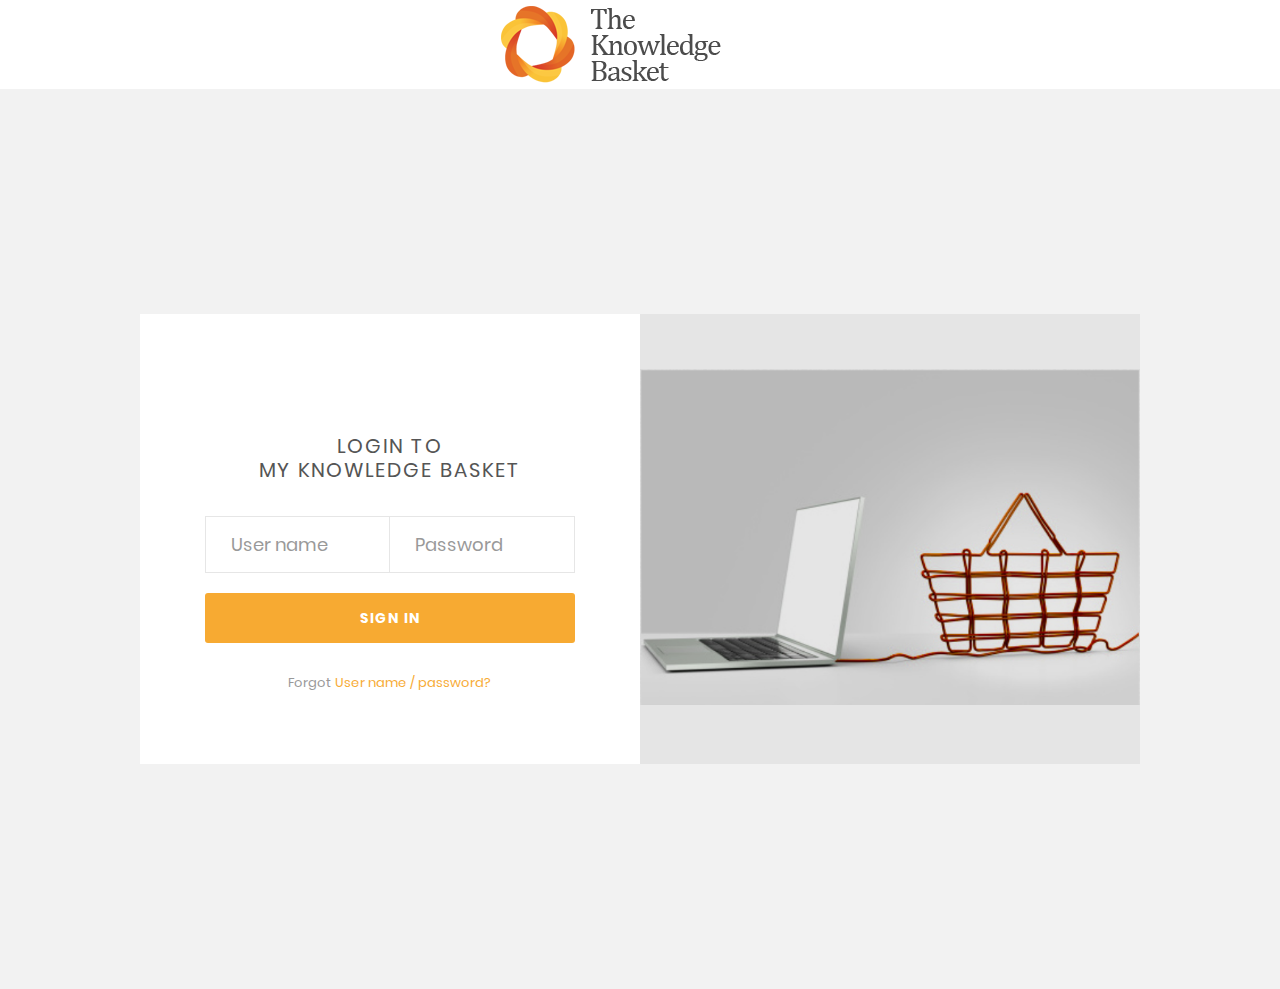
<file: login.html>
<!DOCTYPE html>
<html lang="en">
<head>
	<title>Login page</title>
	<meta charset="UTF-8">
	<meta name="viewport" content="width=device-width, initial-scale=1">
<!--===============================================================================================-->	
	<link rel="icon" type="image/png" href="img/favicon-copy.png"/>
<!--===============================================================================================-->
	<link rel="stylesheet" type="text/css" href="login/vendor/bootstrap/css/bootstrap.min.css">
<!--===============================================================================================-->
	<link rel="stylesheet" type="text/css" href="login/fonts/font-awesome-4.7.0/css/font-awesome.min.css">
<!--===============================================================================================-->
	<link rel="stylesheet" type="text/css" href="login/fonts/Linearicons-Free-v1.0.0/icon-font.min.css">
<!--===============================================================================================-->
	<link rel="stylesheet" type="text/css" href="login/vendor/animate/animate.css">
<!--===============================================================================================-->	
	<link rel="stylesheet" type="text/css" href="login/vendor/css-hamburgers/hamburgers.min.css">
<!--===============================================================================================-->
	<link rel="stylesheet" type="text/css" href="login/vendor/animsition/css/animsition.min.css">
<!--===============================================================================================-->
	<link rel="stylesheet" type="text/css" href="login/vendor/select2/select2.min.css">
<!--===============================================================================================-->	
	<link rel="stylesheet" type="text/css" href="login/vendor/daterangepicker/daterangepicker.css">
<!--===============================================================================================-->
	<link rel="stylesheet" type="text/css" href="login/css/util.css">
	<link rel="stylesheet" type="text/css" href="login/css/main.css">
<!--===============================================================================================-->
</head>
<body>
	<a class="navbar-brand logo_h" href="index.html" style="margin-left: 500px;"><img src="img/logo-two.png" alt=""></a>
	<div class="limiter">
		<div class="container-login100">
			<div class="wrap-login100">
				<form class="login100-form validate-form">
					<span class="login100-form-title p-b-34">
						Login to <BR> My Knowledge Basket
					</span>
					
					<div class="wrap-input100 rs1-wrap-input100 validate-input m-b-20" data-validate="Type user name">
						<input id="first-name" class="input100" type="text" name="username" placeholder="User name">
						<span class="focus-input100"></span>
					</div>
					<div class="wrap-input100 rs2-wrap-input100 validate-input m-b-20" data-validate="Type password">
						<input class="input100" type="password" name="pass" placeholder="Password">
						<span class="focus-input100"></span>
					</div>
					
					<div class="container-login100-form-btn">
						<button class="login100-form-btn">
							Sign in
						</button>
					</div>

					<div class="w-full text-center p-t-27 p-b-239">
						<span class="txt1">
							Forgot
						</span>

						<a href="#" class="txt2">
							User name / password?
						</a>
					</div>

					<div class="w-full text-center">
						<a href="#" class="txt3">
							Sign Up
						</a>
					</div>
				</form>
				<div class="login100-more" style="background-image: url('login/images/bg-01.png');"></div>
			</div>
		</div>
	</div>
	
	

	<div id="dropDownSelect1"></div>
	
<!--===============================================================================================-->
	<script src="login/vendor/jquery/jquery-3.2.1.min.js"></script>
<!--===============================================================================================-->
	<script src="login/vendor/animsition/js/animsition.min.js"></script>
<!--===============================================================================================-->
	<script src="login/vendor/bootstrap/js/popper.js"></script>
	<script src="login/vendor/bootstrap/js/bootstrap.min.js"></script>
<!--===============================================================================================-->
	<script src="login/vendor/select2/select2.min.js"></script>
	<script>
		$(".selection-2").select2({
			minimumResultsForSearch: 20,
			dropdownParent: $('#dropDownSelect1')
		});
	</script>
<!--===============================================================================================-->
	<script src="login/vendor/daterangepicker/moment.min.js"></script>
	<script src="login/vendor/daterangepicker/daterangepicker.js"></script>
<!--===============================================================================================-->
	<script src="login/vendor/countdowntime/countdowntime.js"></script>
<!--===============================================================================================-->
	<script src="login/js/main.js"></script>

</body>
</html>
</file>
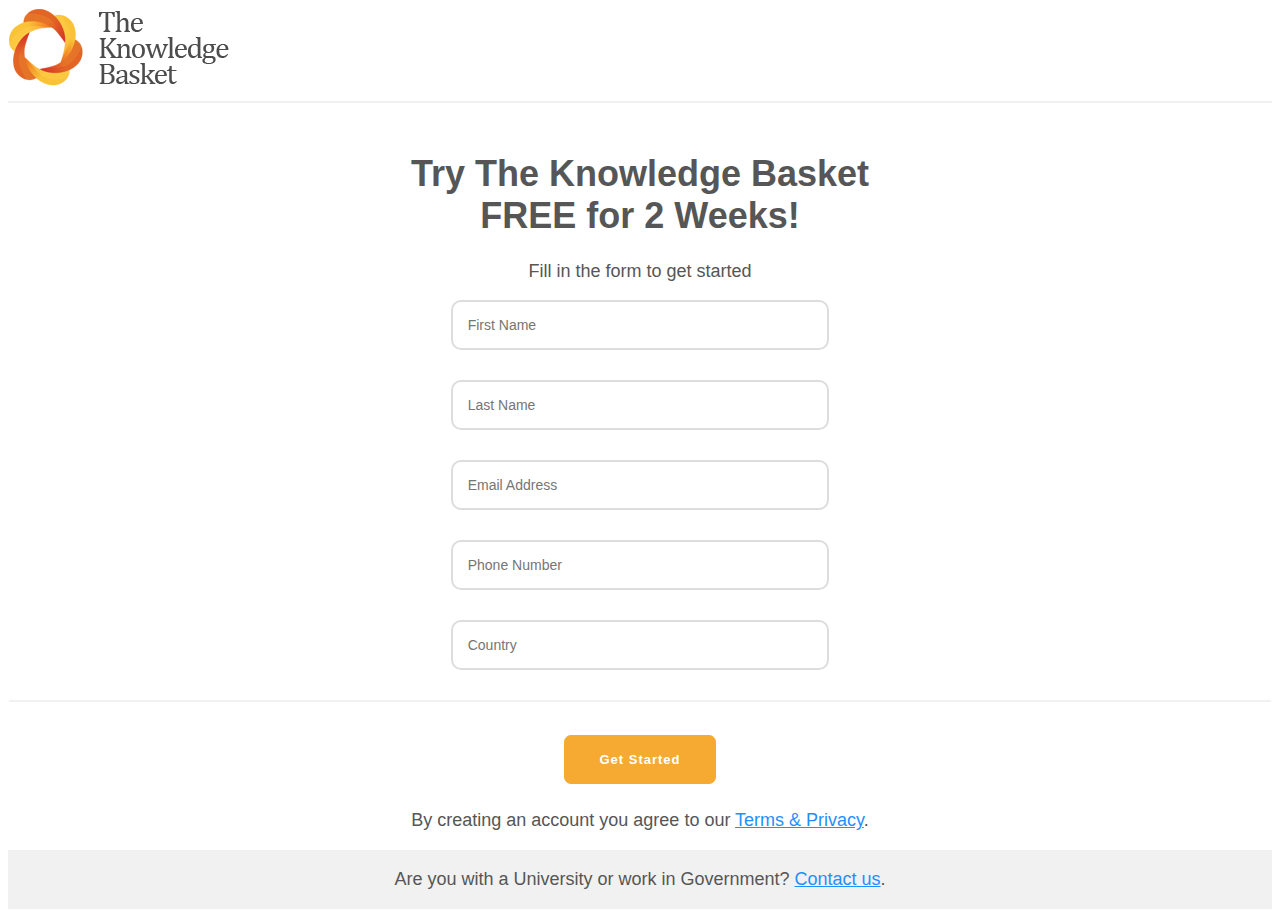
<file: signup.html>
<!DOCTYPE html>
<html>
<head>
<meta name="viewport" content="width=device-width, initial-scale=1">
<title>The Knowledge Basket |  Signup</title>
<link rel="icon" href="img/favicon-copy.png" type="image/png">
<style>
body {
  font: 50 18px Calibri,sans-serif;
  background-color: white;
  color: #565656;
}

* {
  box-sizing: border-box;
 
}

h1 {
  color: #565656;
}

/* Add padding to containers */
.container {
  padding: 1px;
  background-color: white;
  text-align: center;
  margin-top: auto;
}

/* Full-width input fields */
input[type=text], input[type=password] {
  width: 30%;
  padding: 15px;
  margin: 5px auto 30px auto;
  display: block;
  border: 2px solid #ddd;
  border-radius: 10px;
  background: #FFF;
  font-size: 14px;
}

input[type=text]:focus, input[type=password]:focus {
  background-color: #FFF;

}

/* Overwrite default styles of hr */
hr {
  border: 1px solid #f1f1f1;
  margin-bottom: 25px;

}

/* Set a style for the submit button */
.registerbtn {
  background-color: #f7aa32;
  color: white;
  padding: 16px 20px;
  margin: 8px 0;
  cursor: pointer;
  width: 12%;
  border: 1px solid #f7aa32;
  border-radius: 7px;
  letter-spacing: 1px;
  font-family: "Roboto", sans-serif;
  font-size: 13px;
  font-weight: 550;

}

.registerbtn:hover {
  opacity: 1;
  background-color: #FFF;
  color: #f7aa32;
  border: 1px solid;
  transition: 0.2s;

}



/* Add a blue text color to links */
a {
  color: dodgerblue;
  
}

/* Set a grey background color and center the text of the "sign in" section */
.signin {
  background-color: #f1f1f1;
  
}


</style>
</head>
<body>
<form action="/action_page.php">
<a class="logo" href="index.html"><img src="img/logo-two.png" alt=""></a>
 <hr>
  <div class="container">
  
    <h1>Try The Knowledge Basket<BR>
    FREE for 2 Weeks!</h1>
    <p>Fill in the form to get started</p>
   

    <input type="text" placeholder="First Name" name="first" required>

    <input type="text" placeholder="Last Name" name="last" required>

    <input type="text" placeholder="Email Address" name="email" required>

    <input type="text" placeholder="Phone Number" name="number" required>

    <input type="text" placeholder="Country" name="country" required>

       <hr>

    <button type="submit" class="registerbtn">Get Started</button>

    <p>By creating an account you agree to our <a href="#">Terms & Privacy</a>.</p>
  </div>
  
  <div class="container signin">
    <p>Are you with a University or work in Government? <a href="#">Contact us</a>.</p>
  </div>
</form>

</body>
</html>
</file>
<file: login/vendor/daterangepicker/daterangepicker.css>
.daterangepicker {
  position: absolute;
  color: inherit;
  background-color: #fff;
  border-radius: 4px;
  width: 278px;
  padding: 4px;
  margin-top: 1px;
  top: 100px;
  left: 20px;
  /* Calendars */ }
  .daterangepicker:before, .daterangepicker:after {
    position: absolute;
    display: inline-block;
    border-bottom-color: rgba(0, 0, 0, 0.2);
    content: ''; }
  .daterangepicker:before {
    top: -7px;
    border-right: 7px solid transparent;
    border-left: 7px solid transparent;
    border-bottom: 7px solid #ccc; }
  .daterangepicker:after {
    top: -6px;
    border-right: 6px solid transparent;
    border-bottom: 6px solid #fff;
    border-left: 6px solid transparent; }
  .daterangepicker.opensleft:before {
    right: 9px; }
  .daterangepicker.opensleft:after {
    right: 10px; }
  .daterangepicker.openscenter:before {
    left: 0;
    right: 0;
    width: 0;
    margin-left: auto;
    margin-right: auto; }
  .daterangepicker.openscenter:after {
    left: 0;
    right: 0;
    width: 0;
    margin-left: auto;
    margin-right: auto; }
  .daterangepicker.opensright:before {
    left: 9px; }
  .daterangepicker.opensright:after {
    left: 10px; }
  .daterangepicker.dropup {
    margin-top: -5px; }
    .daterangepicker.dropup:before {
      top: initial;
      bottom: -7px;
      border-bottom: initial;
      border-top: 7px solid #ccc; }
    .daterangepicker.dropup:after {
      top: initial;
      bottom: -6px;
      border-bottom: initial;
      border-top: 6px solid #fff; }
  .daterangepicker.dropdown-menu {
    max-width: none;
    z-index: 3001; }
  .daterangepicker.single .ranges, .daterangepicker.single .calendar {
    float: none; }
  .daterangepicker.show-calendar .calendar {
    display: block; }
  .daterangepicker .calendar {
    display: none;
    max-width: 270px;
    margin: 4px; }
    .daterangepicker .calendar.single .calendar-table {
      border: none; }
    .daterangepicker .calendar th, .daterangepicker .calendar td {
      white-space: nowrap;
      text-align: center;
      min-width: 32px; }
  .daterangepicker .calendar-table {
    border: 1px solid #fff;
    padding: 4px;
    border-radius: 4px;
    background-color: #fff; }
  .daterangepicker table {
    width: 100%;
    margin: 0; }
  .daterangepicker td, .daterangepicker th {
    text-align: center;
    width: 20px;
    height: 20px;
    border-radius: 4px;
    border: 1px solid transparent;
    white-space: nowrap;
    cursor: pointer; }
    .daterangepicker td.available:hover, .daterangepicker th.available:hover {
      background-color: #eee;
      border-color: transparent;
      color: inherit; }
    .daterangepicker td.week, .daterangepicker th.week {
      font-size: 80%;
      color: #ccc; }
  .daterangepicker td.off, .daterangepicker td.off.in-range, .daterangepicker td.off.start-date, .daterangepicker td.off.end-date {
    background-color: #fff;
    border-color: transparent;
    color: #999; }
  .daterangepicker td.in-range {
    background-color: #ebf4f8;
    border-color: transparent;
    color: #000;
    border-radius: 0; }
  .daterangepicker td.start-date {
    border-radius: 4px 0 0 4px; }
  .daterangepicker td.end-date {
    border-radius: 0 4px 4px 0; }
  .daterangepicker td.start-date.end-date {
    border-radius: 4px; }
  .daterangepicker td.active, .daterangepicker td.active:hover {
    background-color: #357ebd;
    border-color: transparent;
    color: #fff; }
  .daterangepicker th.month {
    width: auto; }
  .daterangepicker td.disabled, .daterangepicker option.disabled {
    color: #999;
    cursor: not-allowed;
    text-decoration: line-through; }
  .daterangepicker select.monthselect, .daterangepicker select.yearselect {
    font-size: 12px;
    padding: 1px;
    height: auto;
    margin: 0;
    cursor: default; }
  .daterangepicker select.monthselect {
    margin-right: 2%;
    width: 56%; }
  .daterangepicker select.yearselect {
    width: 40%; }
  .daterangepicker select.hourselect, .daterangepicker select.minuteselect, .daterangepicker select.secondselect, .daterangepicker select.ampmselect {
    width: 50px;
    margin-bottom: 0; }
  .daterangepicker .input-mini {
    border: 1px solid #ccc;
    border-radius: 4px;
    color: #555;
    height: 30px;
    line-height: 30px;
    display: block;
    vertical-align: middle;
    margin: 0 0 5px 0;
    padding: 0 6px 0 28px;
    width: 100%; }
    .daterangepicker .input-mini.active {
      border: 1px solid #08c;
      border-radius: 4px; }
  .daterangepicker .daterangepicker_input {
    position: relative; }
    .daterangepicker .daterangepicker_input i {
      position: absolute;
      left: 8px;
      top: 8px; }
  .daterangepicker.rtl .input-mini {
    padding-right: 28px;
    padding-left: 6px; }
  .daterangepicker.rtl .daterangepicker_input i {
    left: auto;
    right: 8px; }
  .daterangepicker .calendar-time {
    text-align: center;
    margin: 5px auto;
    line-height: 30px;
    position: relative;
    padding-left: 28px; }
    .daterangepicker .calendar-time select.disabled {
      color: #ccc;
      cursor: not-allowed; }

.ranges {
  font-size: 11px;
  float: none;
  margin: 4px;
  text-align: left; }
  .ranges ul {
    list-style: none;
    margin: 0 auto;
    padding: 0;
    width: 100%; }
  .ranges li {
    font-size: 13px;
    background-color: #f5f5f5;
    border: 1px solid #f5f5f5;
    border-radius: 4px;
    color: #08c;
    padding: 3px 12px;
    margin-bottom: 8px;
    cursor: pointer; }
    .ranges li:hover {
      background-color: #08c;
      border: 1px solid #08c;
      color: #fff; }
    .ranges li.active {
      background-color: #08c;
      border: 1px solid #08c;
      color: #fff; }

/*  Larger Screen Styling */
@media (min-width: 564px) {
  .daterangepicker {
    width: auto; }
    .daterangepicker .ranges ul {
      width: 160px; }
    .daterangepicker.single .ranges ul {
      width: 100%; }
    .daterangepicker.single .calendar.left {
      clear: none; }
    .daterangepicker.single.ltr .ranges, .daterangepicker.single.ltr .calendar {
      float: left; }
    .daterangepicker.single.rtl .ranges, .daterangepicker.single.rtl .calendar {
      float: right; }
    .daterangepicker.ltr {
      direction: ltr;
      text-align: left; }
      .daterangepicker.ltr .calendar.left {
        clear: left;
        margin-right: 0; }
        .daterangepicker.ltr .calendar.left .calendar-table {
          border-right: none;
          border-top-right-radius: 0;
          border-bottom-right-radius: 0; }
      .daterangepicker.ltr .calendar.right {
        margin-left: 0; }
        .daterangepicker.ltr .calendar.right .calendar-table {
          border-left: none;
          border-top-left-radius: 0;
          border-bottom-left-radius: 0; }
      .daterangepicker.ltr .left .daterangepicker_input {
        padding-right: 12px; }
      .daterangepicker.ltr .calendar.left .calendar-table {
        padding-right: 12px; }
      .daterangepicker.ltr .ranges, .daterangepicker.ltr .calendar {
        float: left; }
    .daterangepicker.rtl {
      direction: rtl;
      text-align: right; }
      .daterangepicker.rtl .calendar.left {
        clear: right;
        margin-left: 0; }
        .daterangepicker.rtl .calendar.left .calendar-table {
          border-left: none;
          border-top-left-radius: 0;
          border-bottom-left-radius: 0; }
      .daterangepicker.rtl .calendar.right {
        margin-right: 0; }
        .daterangepicker.rtl .calendar.right .calendar-table {
          border-right: none;
          border-top-right-radius: 0;
          border-bottom-right-radius: 0; }
      .daterangepicker.rtl .left .daterangepicker_input {
        padding-left: 12px; }
      .daterangepicker.rtl .calendar.left .calendar-table {
        padding-left: 12px; }
      .daterangepicker.rtl .ranges, .daterangepicker.rtl .calendar {
        text-align: right;
        float: right; } }
@media (min-width: 730px) {
  .daterangepicker .ranges {
    width: auto; }
  .daterangepicker.ltr .ranges {
    float: left; }
  .daterangepicker.rtl .ranges {
    float: right; }
  .daterangepicker .calendar.left {
    clear: none !important; } }
</file>
<file: login/css/util.css>
/*[ FONT SIZE ]
///////////////////////////////////////////////////////////
*/
.fs-1 {font-size: 1px;}
.fs-2 {font-size: 2px;}
.fs-3 {font-size: 3px;}
.fs-4 {font-size: 4px;}
.fs-5 {font-size: 5px;}
.fs-6 {font-size: 6px;}
.fs-7 {font-size: 7px;}
.fs-8 {font-size: 8px;}
.fs-9 {font-size: 9px;}
.fs-10 {font-size: 10px;}
.fs-11 {font-size: 11px;}
.fs-12 {font-size: 12px;}
.fs-13 {font-size: 13px;}
.fs-14 {font-size: 14px;}
.fs-15 {font-size: 15px;}
.fs-16 {font-size: 16px;}
.fs-17 {font-size: 17px;}
.fs-18 {font-size: 18px;}
.fs-19 {font-size: 19px;}
.fs-20 {font-size: 20px;}
.fs-21 {font-size: 21px;}
.fs-22 {font-size: 22px;}
.fs-23 {font-size: 23px;}
.fs-24 {font-size: 24px;}
.fs-25 {font-size: 25px;}
.fs-26 {font-size: 26px;}
.fs-27 {font-size: 27px;}
.fs-28 {font-size: 28px;}
.fs-29 {font-size: 29px;}
.fs-30 {font-size: 30px;}
.fs-31 {font-size: 31px;}
.fs-32 {font-size: 32px;}
.fs-33 {font-size: 33px;}
.fs-34 {font-size: 34px;}
.fs-35 {font-size: 35px;}
.fs-36 {font-size: 36px;}
.fs-37 {font-size: 37px;}
.fs-38 {font-size: 38px;}
.fs-39 {font-size: 39px;}
.fs-40 {font-size: 40px;}
.fs-41 {font-size: 41px;}
.fs-42 {font-size: 42px;}
.fs-43 {font-size: 43px;}
.fs-44 {font-size: 44px;}
.fs-45 {font-size: 45px;}
.fs-46 {font-size: 46px;}
.fs-47 {font-size: 47px;}
.fs-48 {font-size: 48px;}
.fs-49 {font-size: 49px;}
.fs-50 {font-size: 50px;}
.fs-51 {font-size: 51px;}
.fs-52 {font-size: 52px;}
.fs-53 {font-size: 53px;}
.fs-54 {font-size: 54px;}
.fs-55 {font-size: 55px;}
.fs-56 {font-size: 56px;}
.fs-57 {font-size: 57px;}
.fs-58 {font-size: 58px;}
.fs-59 {font-size: 59px;}
.fs-60 {font-size: 60px;}
.fs-61 {font-size: 61px;}
.fs-62 {font-size: 62px;}
.fs-63 {font-size: 63px;}
.fs-64 {font-size: 64px;}
.fs-65 {font-size: 65px;}
.fs-66 {font-size: 66px;}
.fs-67 {font-size: 67px;}
.fs-68 {font-size: 68px;}
.fs-69 {font-size: 69px;}
.fs-70 {font-size: 70px;}
.fs-71 {font-size: 71px;}
.fs-72 {font-size: 72px;}
.fs-73 {font-size: 73px;}
.fs-74 {font-size: 74px;}
.fs-75 {font-size: 75px;}
.fs-76 {font-size: 76px;}
.fs-77 {font-size: 77px;}
.fs-78 {font-size: 78px;}
.fs-79 {font-size: 79px;}
.fs-80 {font-size: 80px;}
.fs-81 {font-size: 81px;}
.fs-82 {font-size: 82px;}
.fs-83 {font-size: 83px;}
.fs-84 {font-size: 84px;}
.fs-85 {font-size: 85px;}
.fs-86 {font-size: 86px;}
.fs-87 {font-size: 87px;}
.fs-88 {font-size: 88px;}
.fs-89 {font-size: 89px;}
.fs-90 {font-size: 90px;}
.fs-91 {font-size: 91px;}
.fs-92 {font-size: 92px;}
.fs-93 {font-size: 93px;}
.fs-94 {font-size: 94px;}
.fs-95 {font-size: 95px;}
.fs-96 {font-size: 96px;}
.fs-97 {font-size: 97px;}
.fs-98 {font-size: 98px;}
.fs-99 {font-size: 99px;}
.fs-100 {font-size: 100px;}
.fs-101 {font-size: 101px;}
.fs-102 {font-size: 102px;}
.fs-103 {font-size: 103px;}
.fs-104 {font-size: 104px;}
.fs-105 {font-size: 105px;}
.fs-106 {font-size: 106px;}
.fs-107 {font-size: 107px;}
.fs-108 {font-size: 108px;}
.fs-109 {font-size: 109px;}
.fs-110 {font-size: 110px;}
.fs-111 {font-size: 111px;}
.fs-112 {font-size: 112px;}
.fs-113 {font-size: 113px;}
.fs-114 {font-size: 114px;}
.fs-115 {font-size: 115px;}
.fs-116 {font-size: 116px;}
.fs-117 {font-size: 117px;}
.fs-118 {font-size: 118px;}
.fs-119 {font-size: 119px;}
.fs-120 {font-size: 120px;}
.fs-121 {font-size: 121px;}
.fs-122 {font-size: 122px;}
.fs-123 {font-size: 123px;}
.fs-124 {font-size: 124px;}
.fs-125 {font-size: 125px;}
.fs-126 {font-size: 126px;}
.fs-127 {font-size: 127px;}
.fs-128 {font-size: 128px;}
.fs-129 {font-size: 129px;}
.fs-130 {font-size: 130px;}
.fs-131 {font-size: 131px;}
.fs-132 {font-size: 132px;}
.fs-133 {font-size: 133px;}
.fs-134 {font-size: 134px;}
.fs-135 {font-size: 135px;}
.fs-136 {font-size: 136px;}
.fs-137 {font-size: 137px;}
.fs-138 {font-size: 138px;}
.fs-139 {font-size: 139px;}
.fs-140 {font-size: 140px;}
.fs-141 {font-size: 141px;}
.fs-142 {font-size: 142px;}
.fs-143 {font-size: 143px;}
.fs-144 {font-size: 144px;}
.fs-145 {font-size: 145px;}
.fs-146 {font-size: 146px;}
.fs-147 {font-size: 147px;}
.fs-148 {font-size: 148px;}
.fs-149 {font-size: 149px;}
.fs-150 {font-size: 150px;}
.fs-151 {font-size: 151px;}
.fs-152 {font-size: 152px;}
.fs-153 {font-size: 153px;}
.fs-154 {font-size: 154px;}
.fs-155 {font-size: 155px;}
.fs-156 {font-size: 156px;}
.fs-157 {font-size: 157px;}
.fs-158 {font-size: 158px;}
.fs-159 {font-size: 159px;}
.fs-160 {font-size: 160px;}
.fs-161 {font-size: 161px;}
.fs-162 {font-size: 162px;}
.fs-163 {font-size: 163px;}
.fs-164 {font-size: 164px;}
.fs-165 {font-size: 165px;}
.fs-166 {font-size: 166px;}
.fs-167 {font-size: 167px;}
.fs-168 {font-size: 168px;}
.fs-169 {font-size: 169px;}
.fs-170 {font-size: 170px;}
.fs-171 {font-size: 171px;}
.fs-172 {font-size: 172px;}
.fs-173 {font-size: 173px;}
.fs-174 {font-size: 174px;}
.fs-175 {font-size: 175px;}
.fs-176 {font-size: 176px;}
.fs-177 {font-size: 177px;}
.fs-178 {font-size: 178px;}
.fs-179 {font-size: 179px;}
.fs-180 {font-size: 180px;}
.fs-181 {font-size: 181px;}
.fs-182 {font-size: 182px;}
.fs-183 {font-size: 183px;}
.fs-184 {font-size: 184px;}
.fs-185 {font-size: 185px;}
.fs-186 {font-size: 186px;}
.fs-187 {font-size: 187px;}
.fs-188 {font-size: 188px;}
.fs-189 {font-size: 189px;}
.fs-190 {font-size: 190px;}
.fs-191 {font-size: 191px;}
.fs-192 {font-size: 192px;}
.fs-193 {font-size: 193px;}
.fs-194 {font-size: 194px;}
.fs-195 {font-size: 195px;}
.fs-196 {font-size: 196px;}
.fs-197 {font-size: 197px;}
.fs-198 {font-size: 198px;}
.fs-199 {font-size: 199px;}
.fs-200 {font-size: 200px;}

/*[ PADDING ]
///////////////////////////////////////////////////////////
*/
.p-t-0 {padding-top: 0px;}
.p-t-1 {padding-top: 1px;}
.p-t-2 {padding-top: 2px;}
.p-t-3 {padding-top: 3px;}
.p-t-4 {padding-top: 4px;}
.p-t-5 {padding-top: 5px;}
.p-t-6 {padding-top: 6px;}
.p-t-7 {padding-top: 7px;}
.p-t-8 {padding-top: 8px;}
.p-t-9 {padding-top: 9px;}
.p-t-10 {padding-top: 10px;}
.p-t-11 {padding-top: 11px;}
.p-t-12 {padding-top: 12px;}
.p-t-13 {padding-top: 13px;}
.p-t-14 {padding-top: 14px;}
.p-t-15 {padding-top: 15px;}
.p-t-16 {padding-top: 16px;}
.p-t-17 {padding-top: 17px;}
.p-t-18 {padding-top: 18px;}
.p-t-19 {padding-top: 19px;}
.p-t-20 {padding-top: 20px;}
.p-t-21 {padding-top: 21px;}
.p-t-22 {padding-top: 22px;}
.p-t-23 {padding-top: 23px;}
.p-t-24 {padding-top: 24px;}
.p-t-25 {padding-top: 25px;}
.p-t-26 {padding-top: 26px;}
.p-t-27 {padding-top: 27px;}
.p-t-28 {padding-top: 28px;}
.p-t-29 {padding-top: 29px;}
.p-t-30 {padding-top: 30px;}
.p-t-31 {padding-top: 31px;}
.p-t-32 {padding-top: 32px;}
.p-t-33 {padding-top: 33px;}
.p-t-34 {padding-top: 34px;}
.p-t-35 {padding-top: 35px;}
.p-t-36 {padding-top: 36px;}
.p-t-37 {padding-top: 37px;}
.p-t-38 {padding-top: 38px;}
.p-t-39 {padding-top: 39px;}
.p-t-40 {padding-top: 40px;}
.p-t-41 {padding-top: 41px;}
.p-t-42 {padding-top: 42px;}
.p-t-43 {padding-top: 43px;}
.p-t-44 {padding-top: 44px;}
.p-t-45 {padding-top: 45px;}
.p-t-46 {padding-top: 46px;}
.p-t-47 {padding-top: 47px;}
.p-t-48 {padding-top: 48px;}
.p-t-49 {padding-top: 49px;}
.p-t-50 {padding-top: 50px;}
.p-t-51 {padding-top: 51px;}
.p-t-52 {padding-top: 52px;}
.p-t-53 {padding-top: 53px;}
.p-t-54 {padding-top: 54px;}
.p-t-55 {padding-top: 55px;}
.p-t-56 {padding-top: 56px;}
.p-t-57 {padding-top: 57px;}
.p-t-58 {padding-top: 58px;}
.p-t-59 {padding-top: 59px;}
.p-t-60 {padding-top: 60px;}
.p-t-61 {padding-top: 61px;}
.p-t-62 {padding-top: 62px;}
.p-t-63 {padding-top: 63px;}
.p-t-64 {padding-top: 64px;}
.p-t-65 {padding-top: 65px;}
.p-t-66 {padding-top: 66px;}
.p-t-67 {padding-top: 67px;}
.p-t-68 {padding-top: 68px;}
.p-t-69 {padding-top: 69px;}
.p-t-70 {padding-top: 70px;}
.p-t-71 {padding-top: 71px;}
.p-t-72 {padding-top: 72px;}
.p-t-73 {padding-top: 73px;}
.p-t-74 {padding-top: 74px;}
.p-t-75 {padding-top: 75px;}
.p-t-76 {padding-top: 76px;}
.p-t-77 {padding-top: 77px;}
.p-t-78 {padding-top: 78px;}
.p-t-79 {padding-top: 79px;}
.p-t-80 {padding-top: 80px;}
.p-t-81 {padding-top: 81px;}
.p-t-82 {padding-top: 82px;}
.p-t-83 {padding-top: 83px;}
.p-t-84 {padding-top: 84px;}
.p-t-85 {padding-top: 85px;}
.p-t-86 {padding-top: 86px;}
.p-t-87 {padding-top: 87px;}
.p-t-88 {padding-top: 88px;}
.p-t-89 {padding-top: 89px;}
.p-t-90 {padding-top: 90px;}
.p-t-91 {padding-top: 91px;}
.p-t-92 {padding-top: 92px;}
.p-t-93 {padding-top: 93px;}
.p-t-94 {padding-top: 94px;}
.p-t-95 {padding-top: 95px;}
.p-t-96 {padding-top: 96px;}
.p-t-97 {padding-top: 97px;}
.p-t-98 {padding-top: 98px;}
.p-t-99 {padding-top: 99px;}
.p-t-100 {padding-top: 100px;}
.p-t-101 {padding-top: 101px;}
.p-t-102 {padding-top: 102px;}
.p-t-103 {padding-top: 103px;}
.p-t-104 {padding-top: 104px;}
.p-t-105 {padding-top: 105px;}
.p-t-106 {padding-top: 106px;}
.p-t-107 {padding-top: 107px;}
.p-t-108 {padding-top: 108px;}
.p-t-109 {padding-top: 109px;}
.p-t-110 {padding-top: 110px;}
.p-t-111 {padding-top: 111px;}
.p-t-112 {padding-top: 112px;}
.p-t-113 {padding-top: 113px;}
.p-t-114 {padding-top: 114px;}
.p-t-115 {padding-top: 115px;}
.p-t-116 {padding-top: 116px;}
.p-t-117 {padding-top: 117px;}
.p-t-118 {padding-top: 118px;}
.p-t-119 {padding-top: 119px;}
.p-t-120 {padding-top: 120px;}
.p-t-121 {padding-top: 121px;}
.p-t-122 {padding-top: 122px;}
.p-t-123 {padding-top: 123px;}
.p-t-124 {padding-top: 124px;}
.p-t-125 {padding-top: 125px;}
.p-t-126 {padding-top: 126px;}
.p-t-127 {padding-top: 127px;}
.p-t-128 {padding-top: 128px;}
.p-t-129 {padding-top: 129px;}
.p-t-130 {padding-top: 130px;}
.p-t-131 {padding-top: 131px;}
.p-t-132 {padding-top: 132px;}
.p-t-133 {padding-top: 133px;}
.p-t-134 {padding-top: 134px;}
.p-t-135 {padding-top: 135px;}
.p-t-136 {padding-top: 136px;}
.p-t-137 {padding-top: 137px;}
.p-t-138 {padding-top: 138px;}
.p-t-139 {padding-top: 139px;}
.p-t-140 {padding-top: 140px;}
.p-t-141 {padding-top: 141px;}
.p-t-142 {padding-top: 142px;}
.p-t-143 {padding-top: 143px;}
.p-t-144 {padding-top: 144px;}
.p-t-145 {padding-top: 145px;}
.p-t-146 {padding-top: 146px;}
.p-t-147 {padding-top: 147px;}
.p-t-148 {padding-top: 148px;}
.p-t-149 {padding-top: 149px;}
.p-t-150 {padding-top: 150px;}
.p-t-151 {padding-top: 151px;}
.p-t-152 {padding-top: 152px;}
.p-t-153 {padding-top: 153px;}
.p-t-154 {padding-top: 154px;}
.p-t-155 {padding-top: 155px;}
.p-t-156 {padding-top: 156px;}
.p-t-157 {padding-top: 157px;}
.p-t-158 {padding-top: 158px;}
.p-t-159 {padding-top: 159px;}
.p-t-160 {padding-top: 160px;}
.p-t-161 {padding-top: 161px;}
.p-t-162 {padding-top: 162px;}
.p-t-163 {padding-top: 163px;}
.p-t-164 {padding-top: 164px;}
.p-t-165 {padding-top: 165px;}
.p-t-166 {padding-top: 166px;}
.p-t-167 {padding-top: 167px;}
.p-t-168 {padding-top: 168px;}
.p-t-169 {padding-top: 169px;}
.p-t-170 {padding-top: 170px;}
.p-t-171 {padding-top: 171px;}
.p-t-172 {padding-top: 172px;}
.p-t-173 {padding-top: 173px;}
.p-t-174 {padding-top: 174px;}
.p-t-175 {padding-top: 175px;}
.p-t-176 {padding-top: 176px;}
.p-t-177 {padding-top: 177px;}
.p-t-178 {padding-top: 178px;}
.p-t-179 {padding-top: 179px;}
.p-t-180 {padding-top: 180px;}
.p-t-181 {padding-top: 181px;}
.p-t-182 {padding-top: 182px;}
.p-t-183 {padding-top: 183px;}
.p-t-184 {padding-top: 184px;}
.p-t-185 {padding-top: 185px;}
.p-t-186 {padding-top: 186px;}
.p-t-187 {padding-top: 187px;}
.p-t-188 {padding-top: 188px;}
.p-t-189 {padding-top: 189px;}
.p-t-190 {padding-top: 190px;}
.p-t-191 {padding-top: 191px;}
.p-t-192 {padding-top: 192px;}
.p-t-193 {padding-top: 193px;}
.p-t-194 {padding-top: 194px;}
.p-t-195 {padding-top: 195px;}
.p-t-196 {padding-top: 196px;}
.p-t-197 {padding-top: 197px;}
.p-t-198 {padding-top: 198px;}
.p-t-199 {padding-top: 199px;}
.p-t-200 {padding-top: 200px;}
.p-t-201 {padding-top: 201px;}
.p-t-202 {padding-top: 202px;}
.p-t-203 {padding-top: 203px;}
.p-t-204 {padding-top: 204px;}
.p-t-205 {padding-top: 205px;}
.p-t-206 {padding-top: 206px;}
.p-t-207 {padding-top: 207px;}
.p-t-208 {padding-top: 208px;}
.p-t-209 {padding-top: 209px;}
.p-t-210 {padding-top: 210px;}
.p-t-211 {padding-top: 211px;}
.p-t-212 {padding-top: 212px;}
.p-t-213 {padding-top: 213px;}
.p-t-214 {padding-top: 214px;}
.p-t-215 {padding-top: 215px;}
.p-t-216 {padding-top: 216px;}
.p-t-217 {padding-top: 217px;}
.p-t-218 {padding-top: 218px;}
.p-t-219 {padding-top: 219px;}
.p-t-220 {padding-top: 220px;}
.p-t-221 {padding-top: 221px;}
.p-t-222 {padding-top: 222px;}
.p-t-223 {padding-top: 223px;}
.p-t-224 {padding-top: 224px;}
.p-t-225 {padding-top: 225px;}
.p-t-226 {padding-top: 226px;}
.p-t-227 {padding-top: 227px;}
.p-t-228 {padding-top: 228px;}
.p-t-229 {padding-top: 229px;}
.p-t-230 {padding-top: 230px;}
.p-t-231 {padding-top: 231px;}
.p-t-232 {padding-top: 232px;}
.p-t-233 {padding-top: 233px;}
.p-t-234 {padding-top: 234px;}
.p-t-235 {padding-top: 235px;}
.p-t-236 {padding-top: 236px;}
.p-t-237 {padding-top: 237px;}
.p-t-238 {padding-top: 238px;}
.p-t-239 {padding-top: 239px;}
.p-t-240 {padding-top: 240px;}
.p-t-241 {padding-top: 241px;}
.p-t-242 {padding-top: 242px;}
.p-t-243 {padding-top: 243px;}
.p-t-244 {padding-top: 244px;}
.p-t-245 {padding-top: 245px;}
.p-t-246 {padding-top: 246px;}
.p-t-247 {padding-top: 247px;}
.p-t-248 {padding-top: 248px;}
.p-t-249 {padding-top: 249px;}
.p-t-250 {padding-top: 250px;}
.p-b-0 {padding-bottom: 0px;}
.p-b-1 {padding-bottom: 1px;}
.p-b-2 {padding-bottom: 2px;}
.p-b-3 {padding-bottom: 3px;}
.p-b-4 {padding-bottom: 4px;}
.p-b-5 {padding-bottom: 5px;}
.p-b-6 {padding-bottom: 6px;}
.p-b-7 {padding-bottom: 7px;}
.p-b-8 {padding-bottom: 8px;}
.p-b-9 {padding-bottom: 9px;}
.p-b-10 {padding-bottom: 10px;}
.p-b-11 {padding-bottom: 11px;}
.p-b-12 {padding-bottom: 12px;}
.p-b-13 {padding-bottom: 13px;}
.p-b-14 {padding-bottom: 14px;}
.p-b-15 {padding-bottom: 15px;}
.p-b-16 {padding-bottom: 16px;}
.p-b-17 {padding-bottom: 17px;}
.p-b-18 {padding-bottom: 18px;}
.p-b-19 {padding-bottom: 19px;}
.p-b-20 {padding-bottom: 20px;}
.p-b-21 {padding-bottom: 21px;}
.p-b-22 {padding-bottom: 22px;}
.p-b-23 {padding-bottom: 23px;}
.p-b-24 {padding-bottom: 24px;}
.p-b-25 {padding-bottom: 25px;}
.p-b-26 {padding-bottom: 26px;}
.p-b-27 {padding-bottom: 27px;}
.p-b-28 {padding-bottom: 28px;}
.p-b-29 {padding-bottom: 29px;}
.p-b-30 {padding-bottom: 30px;}
.p-b-31 {padding-bottom: 31px;}
.p-b-32 {padding-bottom: 32px;}
.p-b-33 {padding-bottom: 33px;}
.p-b-34 {padding-bottom: 34px;}
.p-b-35 {padding-bottom: 35px;}
.p-b-36 {padding-bottom: 36px;}
.p-b-37 {padding-bottom: 37px;}
.p-b-38 {padding-bottom: 38px;}
.p-b-39 {padding-bottom: 39px;}
.p-b-40 {padding-bottom: 40px;}
.p-b-41 {padding-bottom: 41px;}
.p-b-42 {padding-bottom: 42px;}
.p-b-43 {padding-bottom: 43px;}
.p-b-44 {padding-bottom: 44px;}
.p-b-45 {padding-bottom: 45px;}
.p-b-46 {padding-bottom: 46px;}
.p-b-47 {padding-bottom: 47px;}
.p-b-48 {padding-bottom: 48px;}
.p-b-49 {padding-bottom: 49px;}
.p-b-50 {padding-bottom: 50px;}
.p-b-51 {padding-bottom: 51px;}
.p-b-52 {padding-bottom: 52px;}
.p-b-53 {padding-bottom: 53px;}
.p-b-54 {padding-bottom: 54px;}
.p-b-55 {padding-bottom: 55px;}
.p-b-56 {padding-bottom: 56px;}
.p-b-57 {padding-bottom: 57px;}
.p-b-58 {padding-bottom: 58px;}
.p-b-59 {padding-bottom: 59px;}
.p-b-60 {padding-bottom: 60px;}
.p-b-61 {padding-bottom: 61px;}
.p-b-62 {padding-bottom: 62px;}
.p-b-63 {padding-bottom: 63px;}
.p-b-64 {padding-bottom: 64px;}
.p-b-65 {padding-bottom: 65px;}
.p-b-66 {padding-bottom: 66px;}
.p-b-67 {padding-bottom: 67px;}
.p-b-68 {padding-bottom: 68px;}
.p-b-69 {padding-bottom: 69px;}
.p-b-70 {padding-bottom: 70px;}
.p-b-71 {padding-bottom: 71px;}
.p-b-72 {padding-bottom: 72px;}
.p-b-73 {padding-bottom: 73px;}
.p-b-74 {padding-bottom: 74px;}
.p-b-75 {padding-bottom: 75px;}
.p-b-76 {padding-bottom: 76px;}
.p-b-77 {padding-bottom: 77px;}
.p-b-78 {padding-bottom: 78px;}
.p-b-79 {padding-bottom: 79px;}
.p-b-80 {padding-bottom: 80px;}
.p-b-81 {padding-bottom: 81px;}
.p-b-82 {padding-bottom: 82px;}
.p-b-83 {padding-bottom: 83px;}
.p-b-84 {padding-bottom: 84px;}
.p-b-85 {padding-bottom: 85px;}
.p-b-86 {padding-bottom: 86px;}
.p-b-87 {padding-bottom: 87px;}
.p-b-88 {padding-bottom: 88px;}
.p-b-89 {padding-bottom: 89px;}
.p-b-90 {padding-bottom: 90px;}
.p-b-91 {padding-bottom: 91px;}
.p-b-92 {padding-bottom: 92px;}
.p-b-93 {padding-bottom: 93px;}
.p-b-94 {padding-bottom: 94px;}
.p-b-95 {padding-bottom: 95px;}
.p-b-96 {padding-bottom: 96px;}
.p-b-97 {padding-bottom: 97px;}
.p-b-98 {padding-bottom: 98px;}
.p-b-99 {padding-bottom: 99px;}
.p-b-100 {padding-bottom: 100px;}
.p-b-101 {padding-bottom: 101px;}
.p-b-102 {padding-bottom: 102px;}
.p-b-103 {padding-bottom: 103px;}
.p-b-104 {padding-bottom: 104px;}
.p-b-105 {padding-bottom: 105px;}
.p-b-106 {padding-bottom: 106px;}
.p-b-107 {padding-bottom: 107px;}
.p-b-108 {padding-bottom: 108px;}
.p-b-109 {padding-bottom: 109px;}
.p-b-110 {padding-bottom: 110px;}
.p-b-111 {padding-bottom: 111px;}
.p-b-112 {padding-bottom: 112px;}
.p-b-113 {padding-bottom: 113px;}
.p-b-114 {padding-bottom: 114px;}
.p-b-115 {padding-bottom: 115px;}
.p-b-116 {padding-bottom: 116px;}
.p-b-117 {padding-bottom: 117px;}
.p-b-118 {padding-bottom: 118px;}
.p-b-119 {padding-bottom: 119px;}
.p-b-120 {padding-bottom: 120px;}
.p-b-121 {padding-bottom: 121px;}
.p-b-122 {padding-bottom: 122px;}
.p-b-123 {padding-bottom: 123px;}
.p-b-124 {padding-bottom: 124px;}
.p-b-125 {padding-bottom: 125px;}
.p-b-126 {padding-bottom: 126px;}
.p-b-127 {padding-bottom: 127px;}
.p-b-128 {padding-bottom: 128px;}
.p-b-129 {padding-bottom: 129px;}
.p-b-130 {padding-bottom: 130px;}
.p-b-131 {padding-bottom: 131px;}
.p-b-132 {padding-bottom: 132px;}
.p-b-133 {padding-bottom: 133px;}
.p-b-134 {padding-bottom: 134px;}
.p-b-135 {padding-bottom: 135px;}
.p-b-136 {padding-bottom: 136px;}
.p-b-137 {padding-bottom: 137px;}
.p-b-138 {padding-bottom: 138px;}
.p-b-139 {padding-bottom: 139px;}
.p-b-140 {padding-bottom: 140px;}
.p-b-141 {padding-bottom: 141px;}
.p-b-142 {padding-bottom: 142px;}
.p-b-143 {padding-bottom: 143px;}
.p-b-144 {padding-bottom: 144px;}
.p-b-145 {padding-bottom: 145px;}
.p-b-146 {padding-bottom: 146px;}
.p-b-147 {padding-bottom: 147px;}
.p-b-148 {padding-bottom: 148px;}
.p-b-149 {padding-bottom: 149px;}
.p-b-150 {padding-bottom: 150px;}
.p-b-151 {padding-bottom: 151px;}
.p-b-152 {padding-bottom: 152px;}
.p-b-153 {padding-bottom: 153px;}
.p-b-154 {padding-bottom: 154px;}
.p-b-155 {padding-bottom: 155px;}
.p-b-156 {padding-bottom: 156px;}
.p-b-157 {padding-bottom: 157px;}
.p-b-158 {padding-bottom: 158px;}
.p-b-159 {padding-bottom: 159px;}
.p-b-160 {padding-bottom: 160px;}
.p-b-161 {padding-bottom: 161px;}
.p-b-162 {padding-bottom: 162px;}
.p-b-163 {padding-bottom: 163px;}
.p-b-164 {padding-bottom: 164px;}
.p-b-165 {padding-bottom: 165px;}
.p-b-166 {padding-bottom: 166px;}
.p-b-167 {padding-bottom: 167px;}
.p-b-168 {padding-bottom: 168px;}
.p-b-169 {padding-bottom: 169px;}
.p-b-170 {padding-bottom: 170px;}
.p-b-171 {padding-bottom: 171px;}
.p-b-172 {padding-bottom: 172px;}
.p-b-173 {padding-bottom: 173px;}
.p-b-174 {padding-bottom: 174px;}
.p-b-175 {padding-bottom: 175px;}
.p-b-176 {padding-bottom: 176px;}
.p-b-177 {padding-bottom: 177px;}
.p-b-178 {padding-bottom: 178px;}
.p-b-179 {padding-bottom: 179px;}
.p-b-180 {padding-bottom: 180px;}
.p-b-181 {padding-bottom: 181px;}
.p-b-182 {padding-bottom: 182px;}
.p-b-183 {padding-bottom: 183px;}
.p-b-184 {padding-bottom: 184px;}
.p-b-185 {padding-bottom: 185px;}
.p-b-186 {padding-bottom: 186px;}
.p-b-187 {padding-bottom: 187px;}
.p-b-188 {padding-bottom: 188px;}
.p-b-189 {padding-bottom: 189px;}
.p-b-190 {padding-bottom: 190px;}
.p-b-191 {padding-bottom: 191px;}
.p-b-192 {padding-bottom: 192px;}
.p-b-193 {padding-bottom: 193px;}
.p-b-194 {padding-bottom: 194px;}
.p-b-195 {padding-bottom: 195px;}
.p-b-196 {padding-bottom: 196px;}
.p-b-197 {padding-bottom: 197px;}
.p-b-198 {padding-bottom: 198px;}
.p-b-199 {padding-bottom: 199px;}
.p-b-200 {padding-bottom: 200px;}
.p-b-201 {padding-bottom: 201px;}
.p-b-202 {padding-bottom: 202px;}
.p-b-203 {padding-bottom: 203px;}
.p-b-204 {padding-bottom: 204px;}
.p-b-205 {padding-bottom: 205px;}
.p-b-206 {padding-bottom: 206px;}
.p-b-207 {padding-bottom: 207px;}
.p-b-208 {padding-bottom: 208px;}
.p-b-209 {padding-bottom: 209px;}
.p-b-210 {padding-bottom: 210px;}
.p-b-211 {padding-bottom: 211px;}
.p-b-212 {padding-bottom: 212px;}
.p-b-213 {padding-bottom: 213px;}
.p-b-214 {padding-bottom: 214px;}
.p-b-215 {padding-bottom: 215px;}
.p-b-216 {padding-bottom: 216px;}
.p-b-217 {padding-bottom: 217px;}
.p-b-218 {padding-bottom: 218px;}
.p-b-219 {padding-bottom: 219px;}
.p-b-220 {padding-bottom: 220px;}
.p-b-221 {padding-bottom: 221px;}
.p-b-222 {padding-bottom: 222px;}
.p-b-223 {padding-bottom: 223px;}
.p-b-224 {padding-bottom: 224px;}
.p-b-225 {padding-bottom: 225px;}
.p-b-226 {padding-bottom: 226px;}
.p-b-227 {padding-bottom: 227px;}
.p-b-228 {padding-bottom: 228px;}
.p-b-229 {padding-bottom: 229px;}
.p-b-230 {padding-bottom: 230px;}
.p-b-231 {padding-bottom: 231px;}
.p-b-232 {padding-bottom: 232px;}
.p-b-233 {padding-bottom: 233px;}
.p-b-234 {padding-bottom: 234px;}
.p-b-235 {padding-bottom: 235px;}
.p-b-236 {padding-bottom: 236px;}
.p-b-237 {padding-bottom: 237px;}
.p-b-238 {padding-bottom: 238px;}
.p-b-239 {padding-bottom: 239px;}
.p-b-240 {padding-bottom: 240px;}
.p-b-241 {padding-bottom: 241px;}
.p-b-242 {padding-bottom: 242px;}
.p-b-243 {padding-bottom: 243px;}
.p-b-244 {padding-bottom: 244px;}
.p-b-245 {padding-bottom: 245px;}
.p-b-246 {padding-bottom: 246px;}
.p-b-247 {padding-bottom: 247px;}
.p-b-248 {padding-bottom: 248px;}
.p-b-249 {padding-bottom: 249px;}
.p-b-250 {padding-bottom: 250px;}
.p-l-0 {padding-left: 0px;}
.p-l-1 {padding-left: 1px;}
.p-l-2 {padding-left: 2px;}
.p-l-3 {padding-left: 3px;}
.p-l-4 {padding-left: 4px;}
.p-l-5 {padding-left: 5px;}
.p-l-6 {padding-left: 6px;}
.p-l-7 {padding-left: 7px;}
.p-l-8 {padding-left: 8px;}
.p-l-9 {padding-left: 9px;}
.p-l-10 {padding-left: 10px;}
.p-l-11 {padding-left: 11px;}
.p-l-12 {padding-left: 12px;}
.p-l-13 {padding-left: 13px;}
.p-l-14 {padding-left: 14px;}
.p-l-15 {padding-left: 15px;}
.p-l-16 {padding-left: 16px;}
.p-l-17 {padding-left: 17px;}
.p-l-18 {padding-left: 18px;}
.p-l-19 {padding-left: 19px;}
.p-l-20 {padding-left: 20px;}
.p-l-21 {padding-left: 21px;}
.p-l-22 {padding-left: 22px;}
.p-l-23 {padding-left: 23px;}
.p-l-24 {padding-left: 24px;}
.p-l-25 {padding-left: 25px;}
.p-l-26 {padding-left: 26px;}
.p-l-27 {padding-left: 27px;}
.p-l-28 {padding-left: 28px;}
.p-l-29 {padding-left: 29px;}
.p-l-30 {padding-left: 30px;}
.p-l-31 {padding-left: 31px;}
.p-l-32 {padding-left: 32px;}
.p-l-33 {padding-left: 33px;}
.p-l-34 {padding-left: 34px;}
.p-l-35 {padding-left: 35px;}
.p-l-36 {padding-left: 36px;}
.p-l-37 {padding-left: 37px;}
.p-l-38 {padding-left: 38px;}
.p-l-39 {padding-left: 39px;}
.p-l-40 {padding-left: 40px;}
.p-l-41 {padding-left: 41px;}
.p-l-42 {padding-left: 42px;}
.p-l-43 {padding-left: 43px;}
.p-l-44 {padding-left: 44px;}
.p-l-45 {padding-left: 45px;}
.p-l-46 {padding-left: 46px;}
.p-l-47 {padding-left: 47px;}
.p-l-48 {padding-left: 48px;}
.p-l-49 {padding-left: 49px;}
.p-l-50 {padding-left: 50px;}
.p-l-51 {padding-left: 51px;}
.p-l-52 {padding-left: 52px;}
.p-l-53 {padding-left: 53px;}
.p-l-54 {padding-left: 54px;}
.p-l-55 {padding-left: 55px;}
.p-l-56 {padding-left: 56px;}
.p-l-57 {padding-left: 57px;}
.p-l-58 {padding-left: 58px;}
.p-l-59 {padding-left: 59px;}
.p-l-60 {padding-left: 60px;}
.p-l-61 {padding-left: 61px;}
.p-l-62 {padding-left: 62px;}
.p-l-63 {padding-left: 63px;}
.p-l-64 {padding-left: 64px;}
.p-l-65 {padding-left: 65px;}
.p-l-66 {padding-left: 66px;}
.p-l-67 {padding-left: 67px;}
.p-l-68 {padding-left: 68px;}
.p-l-69 {padding-left: 69px;}
.p-l-70 {padding-left: 70px;}
.p-l-71 {padding-left: 71px;}
.p-l-72 {padding-left: 72px;}
.p-l-73 {padding-left: 73px;}
.p-l-74 {padding-left: 74px;}
.p-l-75 {padding-left: 75px;}
.p-l-76 {padding-left: 76px;}
.p-l-77 {padding-left: 77px;}
.p-l-78 {padding-left: 78px;}
.p-l-79 {padding-left: 79px;}
.p-l-80 {padding-left: 80px;}
.p-l-81 {padding-left: 81px;}
.p-l-82 {padding-left: 82px;}
.p-l-83 {padding-left: 83px;}
.p-l-84 {padding-left: 84px;}
.p-l-85 {padding-left: 85px;}
.p-l-86 {padding-left: 86px;}
.p-l-87 {padding-left: 87px;}
.p-l-88 {padding-left: 88px;}
.p-l-89 {padding-left: 89px;}
.p-l-90 {padding-left: 90px;}
.p-l-91 {padding-left: 91px;}
.p-l-92 {padding-left: 92px;}
.p-l-93 {padding-left: 93px;}
.p-l-94 {padding-left: 94px;}
.p-l-95 {padding-left: 95px;}
.p-l-96 {padding-left: 96px;}
.p-l-97 {padding-left: 97px;}
.p-l-98 {padding-left: 98px;}
.p-l-99 {padding-left: 99px;}
.p-l-100 {padding-left: 100px;}
.p-l-101 {padding-left: 101px;}
.p-l-102 {padding-left: 102px;}
.p-l-103 {padding-left: 103px;}
.p-l-104 {padding-left: 104px;}
.p-l-105 {padding-left: 105px;}
.p-l-106 {padding-left: 106px;}
.p-l-107 {padding-left: 107px;}
.p-l-108 {padding-left: 108px;}
.p-l-109 {padding-left: 109px;}
.p-l-110 {padding-left: 110px;}
.p-l-111 {padding-left: 111px;}
.p-l-112 {padding-left: 112px;}
.p-l-113 {padding-left: 113px;}
.p-l-114 {padding-left: 114px;}
.p-l-115 {padding-left: 115px;}
.p-l-116 {padding-left: 116px;}
.p-l-117 {padding-left: 117px;}
.p-l-118 {padding-left: 118px;}
.p-l-119 {padding-left: 119px;}
.p-l-120 {padding-left: 120px;}
.p-l-121 {padding-left: 121px;}
.p-l-122 {padding-left: 122px;}
.p-l-123 {padding-left: 123px;}
.p-l-124 {padding-left: 124px;}
.p-l-125 {padding-left: 125px;}
.p-l-126 {padding-left: 126px;}
.p-l-127 {padding-left: 127px;}
.p-l-128 {padding-left: 128px;}
.p-l-129 {padding-left: 129px;}
.p-l-130 {padding-left: 130px;}
.p-l-131 {padding-left: 131px;}
.p-l-132 {padding-left: 132px;}
.p-l-133 {padding-left: 133px;}
.p-l-134 {padding-left: 134px;}
.p-l-135 {padding-left: 135px;}
.p-l-136 {padding-left: 136px;}
.p-l-137 {padding-left: 137px;}
.p-l-138 {padding-left: 138px;}
.p-l-139 {padding-left: 139px;}
.p-l-140 {padding-left: 140px;}
.p-l-141 {padding-left: 141px;}
.p-l-142 {padding-left: 142px;}
.p-l-143 {padding-left: 143px;}
.p-l-144 {padding-left: 144px;}
.p-l-145 {padding-left: 145px;}
.p-l-146 {padding-left: 146px;}
.p-l-147 {padding-left: 147px;}
.p-l-148 {padding-left: 148px;}
.p-l-149 {padding-left: 149px;}
.p-l-150 {padding-left: 150px;}
.p-l-151 {padding-left: 151px;}
.p-l-152 {padding-left: 152px;}
.p-l-153 {padding-left: 153px;}
.p-l-154 {padding-left: 154px;}
.p-l-155 {padding-left: 155px;}
.p-l-156 {padding-left: 156px;}
.p-l-157 {padding-left: 157px;}
.p-l-158 {padding-left: 158px;}
.p-l-159 {padding-left: 159px;}
.p-l-160 {padding-left: 160px;}
.p-l-161 {padding-left: 161px;}
.p-l-162 {padding-left: 162px;}
.p-l-163 {padding-left: 163px;}
.p-l-164 {padding-left: 164px;}
.p-l-165 {padding-left: 165px;}
.p-l-166 {padding-left: 166px;}
.p-l-167 {padding-left: 167px;}
.p-l-168 {padding-left: 168px;}
.p-l-169 {padding-left: 169px;}
.p-l-170 {padding-left: 170px;}
.p-l-171 {padding-left: 171px;}
.p-l-172 {padding-left: 172px;}
.p-l-173 {padding-left: 173px;}
.p-l-174 {padding-left: 174px;}
.p-l-175 {padding-left: 175px;}
.p-l-176 {padding-left: 176px;}
.p-l-177 {padding-left: 177px;}
.p-l-178 {padding-left: 178px;}
.p-l-179 {padding-left: 179px;}
.p-l-180 {padding-left: 180px;}
.p-l-181 {padding-left: 181px;}
.p-l-182 {padding-left: 182px;}
.p-l-183 {padding-left: 183px;}
.p-l-184 {padding-left: 184px;}
.p-l-185 {padding-left: 185px;}
.p-l-186 {padding-left: 186px;}
.p-l-187 {padding-left: 187px;}
.p-l-188 {padding-left: 188px;}
.p-l-189 {padding-left: 189px;}
.p-l-190 {padding-left: 190px;}
.p-l-191 {padding-left: 191px;}
.p-l-192 {padding-left: 192px;}
.p-l-193 {padding-left: 193px;}
.p-l-194 {padding-left: 194px;}
.p-l-195 {padding-left: 195px;}
.p-l-196 {padding-left: 196px;}
.p-l-197 {padding-left: 197px;}
.p-l-198 {padding-left: 198px;}
.p-l-199 {padding-left: 199px;}
.p-l-200 {padding-left: 200px;}
.p-l-201 {padding-left: 201px;}
.p-l-202 {padding-left: 202px;}
.p-l-203 {padding-left: 203px;}
.p-l-204 {padding-left: 204px;}
.p-l-205 {padding-left: 205px;}
.p-l-206 {padding-left: 206px;}
.p-l-207 {padding-left: 207px;}
.p-l-208 {padding-left: 208px;}
.p-l-209 {padding-left: 209px;}
.p-l-210 {padding-left: 210px;}
.p-l-211 {padding-left: 211px;}
.p-l-212 {padding-left: 212px;}
.p-l-213 {padding-left: 213px;}
.p-l-214 {padding-left: 214px;}
.p-l-215 {padding-left: 215px;}
.p-l-216 {padding-left: 216px;}
.p-l-217 {padding-left: 217px;}
.p-l-218 {padding-left: 218px;}
.p-l-219 {padding-left: 219px;}
.p-l-220 {padding-left: 220px;}
.p-l-221 {padding-left: 221px;}
.p-l-222 {padding-left: 222px;}
.p-l-223 {padding-left: 223px;}
.p-l-224 {padding-left: 224px;}
.p-l-225 {padding-left: 225px;}
.p-l-226 {padding-left: 226px;}
.p-l-227 {padding-left: 227px;}
.p-l-228 {padding-left: 228px;}
.p-l-229 {padding-left: 229px;}
.p-l-230 {padding-left: 230px;}
.p-l-231 {padding-left: 231px;}
.p-l-232 {padding-left: 232px;}
.p-l-233 {padding-left: 233px;}
.p-l-234 {padding-left: 234px;}
.p-l-235 {padding-left: 235px;}
.p-l-236 {padding-left: 236px;}
.p-l-237 {padding-left: 237px;}
.p-l-238 {padding-left: 238px;}
.p-l-239 {padding-left: 239px;}
.p-l-240 {padding-left: 240px;}
.p-l-241 {padding-left: 241px;}
.p-l-242 {padding-left: 242px;}
.p-l-243 {padding-left: 243px;}
.p-l-244 {padding-left: 244px;}
.p-l-245 {padding-left: 245px;}
.p-l-246 {padding-left: 246px;}
.p-l-247 {padding-left: 247px;}
.p-l-248 {padding-left: 248px;}
.p-l-249 {padding-left: 249px;}
.p-l-250 {padding-left: 250px;}
.p-r-0 {padding-right: 0px;}
.p-r-1 {padding-right: 1px;}
.p-r-2 {padding-right: 2px;}
.p-r-3 {padding-right: 3px;}
.p-r-4 {padding-right: 4px;}
.p-r-5 {padding-right: 5px;}
.p-r-6 {padding-right: 6px;}
.p-r-7 {padding-right: 7px;}
.p-r-8 {padding-right: 8px;}
.p-r-9 {padding-right: 9px;}
.p-r-10 {padding-right: 10px;}
.p-r-11 {padding-right: 11px;}
.p-r-12 {padding-right: 12px;}
.p-r-13 {padding-right: 13px;}
.p-r-14 {padding-right: 14px;}
.p-r-15 {padding-right: 15px;}
.p-r-16 {padding-right: 16px;}
.p-r-17 {padding-right: 17px;}
.p-r-18 {padding-right: 18px;}
.p-r-19 {padding-right: 19px;}
.p-r-20 {padding-right: 20px;}
.p-r-21 {padding-right: 21px;}
.p-r-22 {padding-right: 22px;}
.p-r-23 {padding-right: 23px;}
.p-r-24 {padding-right: 24px;}
.p-r-25 {padding-right: 25px;}
.p-r-26 {padding-right: 26px;}
.p-r-27 {padding-right: 27px;}
.p-r-28 {padding-right: 28px;}
.p-r-29 {padding-right: 29px;}
.p-r-30 {padding-right: 30px;}
.p-r-31 {padding-right: 31px;}
.p-r-32 {padding-right: 32px;}
.p-r-33 {padding-right: 33px;}
.p-r-34 {padding-right: 34px;}
.p-r-35 {padding-right: 35px;}
.p-r-36 {padding-right: 36px;}
.p-r-37 {padding-right: 37px;}
.p-r-38 {padding-right: 38px;}
.p-r-39 {padding-right: 39px;}
.p-r-40 {padding-right: 40px;}
.p-r-41 {padding-right: 41px;}
.p-r-42 {padding-right: 42px;}
.p-r-43 {padding-right: 43px;}
.p-r-44 {padding-right: 44px;}
.p-r-45 {padding-right: 45px;}
.p-r-46 {padding-right: 46px;}
.p-r-47 {padding-right: 47px;}
.p-r-48 {padding-right: 48px;}
.p-r-49 {padding-right: 49px;}
.p-r-50 {padding-right: 50px;}
.p-r-51 {padding-right: 51px;}
.p-r-52 {padding-right: 52px;}
.p-r-53 {padding-right: 53px;}
.p-r-54 {padding-right: 54px;}
.p-r-55 {padding-right: 55px;}
.p-r-56 {padding-right: 56px;}
.p-r-57 {padding-right: 57px;}
.p-r-58 {padding-right: 58px;}
.p-r-59 {padding-right: 59px;}
.p-r-60 {padding-right: 60px;}
.p-r-61 {padding-right: 61px;}
.p-r-62 {padding-right: 62px;}
.p-r-63 {padding-right: 63px;}
.p-r-64 {padding-right: 64px;}
.p-r-65 {padding-right: 65px;}
.p-r-66 {padding-right: 66px;}
.p-r-67 {padding-right: 67px;}
.p-r-68 {padding-right: 68px;}
.p-r-69 {padding-right: 69px;}
.p-r-70 {padding-right: 70px;}
.p-r-71 {padding-right: 71px;}
.p-r-72 {padding-right: 72px;}
.p-r-73 {padding-right: 73px;}
.p-r-74 {padding-right: 74px;}
.p-r-75 {padding-right: 75px;}
.p-r-76 {padding-right: 76px;}
.p-r-77 {padding-right: 77px;}
.p-r-78 {padding-right: 78px;}
.p-r-79 {padding-right: 79px;}
.p-r-80 {padding-right: 80px;}
.p-r-81 {padding-right: 81px;}
.p-r-82 {padding-right: 82px;}
.p-r-83 {padding-right: 83px;}
.p-r-84 {padding-right: 84px;}
.p-r-85 {padding-right: 85px;}
.p-r-86 {padding-right: 86px;}
.p-r-87 {padding-right: 87px;}
.p-r-88 {padding-right: 88px;}
.p-r-89 {padding-right: 89px;}
.p-r-90 {padding-right: 90px;}
.p-r-91 {padding-right: 91px;}
.p-r-92 {padding-right: 92px;}
.p-r-93 {padding-right: 93px;}
.p-r-94 {padding-right: 94px;}
.p-r-95 {padding-right: 95px;}
.p-r-96 {padding-right: 96px;}
.p-r-97 {padding-right: 97px;}
.p-r-98 {padding-right: 98px;}
.p-r-99 {padding-right: 99px;}
.p-r-100 {padding-right: 100px;}
.p-r-101 {padding-right: 101px;}
.p-r-102 {padding-right: 102px;}
.p-r-103 {padding-right: 103px;}
.p-r-104 {padding-right: 104px;}
.p-r-105 {padding-right: 105px;}
.p-r-106 {padding-right: 106px;}
.p-r-107 {padding-right: 107px;}
.p-r-108 {padding-right: 108px;}
.p-r-109 {padding-right: 109px;}
.p-r-110 {padding-right: 110px;}
.p-r-111 {padding-right: 111px;}
.p-r-112 {padding-right: 112px;}
.p-r-113 {padding-right: 113px;}
.p-r-114 {padding-right: 114px;}
.p-r-115 {padding-right: 115px;}
.p-r-116 {padding-right: 116px;}
.p-r-117 {padding-right: 117px;}
.p-r-118 {padding-right: 118px;}
.p-r-119 {padding-right: 119px;}
.p-r-120 {padding-right: 120px;}
.p-r-121 {padding-right: 121px;}
.p-r-122 {padding-right: 122px;}
.p-r-123 {padding-right: 123px;}
.p-r-124 {padding-right: 124px;}
.p-r-125 {padding-right: 125px;}
.p-r-126 {padding-right: 126px;}
.p-r-127 {padding-right: 127px;}
.p-r-128 {padding-right: 128px;}
.p-r-129 {padding-right: 129px;}
.p-r-130 {padding-right: 130px;}
.p-r-131 {padding-right: 131px;}
.p-r-132 {padding-right: 132px;}
.p-r-133 {padding-right: 133px;}
.p-r-134 {padding-right: 134px;}
.p-r-135 {padding-right: 135px;}
.p-r-136 {padding-right: 136px;}
.p-r-137 {padding-right: 137px;}
.p-r-138 {padding-right: 138px;}
.p-r-139 {padding-right: 139px;}
.p-r-140 {padding-right: 140px;}
.p-r-141 {padding-right: 141px;}
.p-r-142 {padding-right: 142px;}
.p-r-143 {padding-right: 143px;}
.p-r-144 {padding-right: 144px;}
.p-r-145 {padding-right: 145px;}
.p-r-146 {padding-right: 146px;}
.p-r-147 {padding-right: 147px;}
.p-r-148 {padding-right: 148px;}
.p-r-149 {padding-right: 149px;}
.p-r-150 {padding-right: 150px;}
.p-r-151 {padding-right: 151px;}
.p-r-152 {padding-right: 152px;}
.p-r-153 {padding-right: 153px;}
.p-r-154 {padding-right: 154px;}
.p-r-155 {padding-right: 155px;}
.p-r-156 {padding-right: 156px;}
.p-r-157 {padding-right: 157px;}
.p-r-158 {padding-right: 158px;}
.p-r-159 {padding-right: 159px;}
.p-r-160 {padding-right: 160px;}
.p-r-161 {padding-right: 161px;}
.p-r-162 {padding-right: 162px;}
.p-r-163 {padding-right: 163px;}
.p-r-164 {padding-right: 164px;}
.p-r-165 {padding-right: 165px;}
.p-r-166 {padding-right: 166px;}
.p-r-167 {padding-right: 167px;}
.p-r-168 {padding-right: 168px;}
.p-r-169 {padding-right: 169px;}
.p-r-170 {padding-right: 170px;}
.p-r-171 {padding-right: 171px;}
.p-r-172 {padding-right: 172px;}
.p-r-173 {padding-right: 173px;}
.p-r-174 {padding-right: 174px;}
.p-r-175 {padding-right: 175px;}
.p-r-176 {padding-right: 176px;}
.p-r-177 {padding-right: 177px;}
.p-r-178 {padding-right: 178px;}
.p-r-179 {padding-right: 179px;}
.p-r-180 {padding-right: 180px;}
.p-r-181 {padding-right: 181px;}
.p-r-182 {padding-right: 182px;}
.p-r-183 {padding-right: 183px;}
.p-r-184 {padding-right: 184px;}
.p-r-185 {padding-right: 185px;}
.p-r-186 {padding-right: 186px;}
.p-r-187 {padding-right: 187px;}
.p-r-188 {padding-right: 188px;}
.p-r-189 {padding-right: 189px;}
.p-r-190 {padding-right: 190px;}
.p-r-191 {padding-right: 191px;}
.p-r-192 {padding-right: 192px;}
.p-r-193 {padding-right: 193px;}
.p-r-194 {padding-right: 194px;}
.p-r-195 {padding-right: 195px;}
.p-r-196 {padding-right: 196px;}
.p-r-197 {padding-right: 197px;}
.p-r-198 {padding-right: 198px;}
.p-r-199 {padding-right: 199px;}
.p-r-200 {padding-right: 200px;}
.p-r-201 {padding-right: 201px;}
.p-r-202 {padding-right: 202px;}
.p-r-203 {padding-right: 203px;}
.p-r-204 {padding-right: 204px;}
.p-r-205 {padding-right: 205px;}
.p-r-206 {padding-right: 206px;}
.p-r-207 {padding-right: 207px;}
.p-r-208 {padding-right: 208px;}
.p-r-209 {padding-right: 209px;}
.p-r-210 {padding-right: 210px;}
.p-r-211 {padding-right: 211px;}
.p-r-212 {padding-right: 212px;}
.p-r-213 {padding-right: 213px;}
.p-r-214 {padding-right: 214px;}
.p-r-215 {padding-right: 215px;}
.p-r-216 {padding-right: 216px;}
.p-r-217 {padding-right: 217px;}
.p-r-218 {padding-right: 218px;}
.p-r-219 {padding-right: 219px;}
.p-r-220 {padding-right: 220px;}
.p-r-221 {padding-right: 221px;}
.p-r-222 {padding-right: 222px;}
.p-r-223 {padding-right: 223px;}
.p-r-224 {padding-right: 224px;}
.p-r-225 {padding-right: 225px;}
.p-r-226 {padding-right: 226px;}
.p-r-227 {padding-right: 227px;}
.p-r-228 {padding-right: 228px;}
.p-r-229 {padding-right: 229px;}
.p-r-230 {padding-right: 230px;}
.p-r-231 {padding-right: 231px;}
.p-r-232 {padding-right: 232px;}
.p-r-233 {padding-right: 233px;}
.p-r-234 {padding-right: 234px;}
.p-r-235 {padding-right: 235px;}
.p-r-236 {padding-right: 236px;}
.p-r-237 {padding-right: 237px;}
.p-r-238 {padding-right: 238px;}
.p-r-239 {padding-right: 239px;}
.p-r-240 {padding-right: 240px;}
.p-r-241 {padding-right: 241px;}
.p-r-242 {padding-right: 242px;}
.p-r-243 {padding-right: 243px;}
.p-r-244 {padding-right: 244px;}
.p-r-245 {padding-right: 245px;}
.p-r-246 {padding-right: 246px;}
.p-r-247 {padding-right: 247px;}
.p-r-248 {padding-right: 248px;}
.p-r-249 {padding-right: 249px;}
.p-r-250 {padding-right: 250px;}

/*[ MARGIN ]
///////////////////////////////////////////////////////////
*/
.m-t-0 {margin-top: 0px;}
.m-t-1 {margin-top: 1px;}
.m-t-2 {margin-top: 2px;}
.m-t-3 {margin-top: 3px;}
.m-t-4 {margin-top: 4px;}
.m-t-5 {margin-top: 5px;}
.m-t-6 {margin-top: 6px;}
.m-t-7 {margin-top: 7px;}
.m-t-8 {margin-top: 8px;}
.m-t-9 {margin-top: 9px;}
.m-t-10 {margin-top: 10px;}
.m-t-11 {margin-top: 11px;}
.m-t-12 {margin-top: 12px;}
.m-t-13 {margin-top: 13px;}
.m-t-14 {margin-top: 14px;}
.m-t-15 {margin-top: 15px;}
.m-t-16 {margin-top: 16px;}
.m-t-17 {margin-top: 17px;}
.m-t-18 {margin-top: 18px;}
.m-t-19 {margin-top: 19px;}
.m-t-20 {margin-top: 20px;}
.m-t-21 {margin-top: 21px;}
.m-t-22 {margin-top: 22px;}
.m-t-23 {margin-top: 23px;}
.m-t-24 {margin-top: 24px;}
.m-t-25 {margin-top: 25px;}
.m-t-26 {margin-top: 26px;}
.m-t-27 {margin-top: 27px;}
.m-t-28 {margin-top: 28px;}
.m-t-29 {margin-top: 29px;}
.m-t-30 {margin-top: 30px;}
.m-t-31 {margin-top: 31px;}
.m-t-32 {margin-top: 32px;}
.m-t-33 {margin-top: 33px;}
.m-t-34 {margin-top: 34px;}
.m-t-35 {margin-top: 35px;}
.m-t-36 {margin-top: 36px;}
.m-t-37 {margin-top: 37px;}
.m-t-38 {margin-top: 38px;}
.m-t-39 {margin-top: 39px;}
.m-t-40 {margin-top: 40px;}
.m-t-41 {margin-top: 41px;}
.m-t-42 {margin-top: 42px;}
.m-t-43 {margin-top: 43px;}
.m-t-44 {margin-top: 44px;}
.m-t-45 {margin-top: 45px;}
.m-t-46 {margin-top: 46px;}
.m-t-47 {margin-top: 47px;}
.m-t-48 {margin-top: 48px;}
.m-t-49 {margin-top: 49px;}
.m-t-50 {margin-top: 50px;}
.m-t-51 {margin-top: 51px;}
.m-t-52 {margin-top: 52px;}
.m-t-53 {margin-top: 53px;}
.m-t-54 {margin-top: 54px;}
.m-t-55 {margin-top: 55px;}
.m-t-56 {margin-top: 56px;}
.m-t-57 {margin-top: 57px;}
.m-t-58 {margin-top: 58px;}
.m-t-59 {margin-top: 59px;}
.m-t-60 {margin-top: 60px;}
.m-t-61 {margin-top: 61px;}
.m-t-62 {margin-top: 62px;}
.m-t-63 {margin-top: 63px;}
.m-t-64 {margin-top: 64px;}
.m-t-65 {margin-top: 65px;}
.m-t-66 {margin-top: 66px;}
.m-t-67 {margin-top: 67px;}
.m-t-68 {margin-top: 68px;}
.m-t-69 {margin-top: 69px;}
.m-t-70 {margin-top: 70px;}
.m-t-71 {margin-top: 71px;}
.m-t-72 {margin-top: 72px;}
.m-t-73 {margin-top: 73px;}
.m-t-74 {margin-top: 74px;}
.m-t-75 {margin-top: 75px;}
.m-t-76 {margin-top: 76px;}
.m-t-77 {margin-top: 77px;}
.m-t-78 {margin-top: 78px;}
.m-t-79 {margin-top: 79px;}
.m-t-80 {margin-top: 80px;}
.m-t-81 {margin-top: 81px;}
.m-t-82 {margin-top: 82px;}
.m-t-83 {margin-top: 83px;}
.m-t-84 {margin-top: 84px;}
.m-t-85 {margin-top: 85px;}
.m-t-86 {margin-top: 86px;}
.m-t-87 {margin-top: 87px;}
.m-t-88 {margin-top: 88px;}
.m-t-89 {margin-top: 89px;}
.m-t-90 {margin-top: 90px;}
.m-t-91 {margin-top: 91px;}
.m-t-92 {margin-top: 92px;}
.m-t-93 {margin-top: 93px;}
.m-t-94 {margin-top: 94px;}
.m-t-95 {margin-top: 95px;}
.m-t-96 {margin-top: 96px;}
.m-t-97 {margin-top: 97px;}
.m-t-98 {margin-top: 98px;}
.m-t-99 {margin-top: 99px;}
.m-t-100 {margin-top: 100px;}
.m-t-101 {margin-top: 101px;}
.m-t-102 {margin-top: 102px;}
.m-t-103 {margin-top: 103px;}
.m-t-104 {margin-top: 104px;}
.m-t-105 {margin-top: 105px;}
.m-t-106 {margin-top: 106px;}
.m-t-107 {margin-top: 107px;}
.m-t-108 {margin-top: 108px;}
.m-t-109 {margin-top: 109px;}
.m-t-110 {margin-top: 110px;}
.m-t-111 {margin-top: 111px;}
.m-t-112 {margin-top: 112px;}
.m-t-113 {margin-top: 113px;}
.m-t-114 {margin-top: 114px;}
.m-t-115 {margin-top: 115px;}
.m-t-116 {margin-top: 116px;}
.m-t-117 {margin-top: 117px;}
.m-t-118 {margin-top: 118px;}
.m-t-119 {margin-top: 119px;}
.m-t-120 {margin-top: 120px;}
.m-t-121 {margin-top: 121px;}
.m-t-122 {margin-top: 122px;}
.m-t-123 {margin-top: 123px;}
.m-t-124 {margin-top: 124px;}
.m-t-125 {margin-top: 125px;}
.m-t-126 {margin-top: 126px;}
.m-t-127 {margin-top: 127px;}
.m-t-128 {margin-top: 128px;}
.m-t-129 {margin-top: 129px;}
.m-t-130 {margin-top: 130px;}
.m-t-131 {margin-top: 131px;}
.m-t-132 {margin-top: 132px;}
.m-t-133 {margin-top: 133px;}
.m-t-134 {margin-top: 134px;}
.m-t-135 {margin-top: 135px;}
.m-t-136 {margin-top: 136px;}
.m-t-137 {margin-top: 137px;}
.m-t-138 {margin-top: 138px;}
.m-t-139 {margin-top: 139px;}
.m-t-140 {margin-top: 140px;}
.m-t-141 {margin-top: 141px;}
.m-t-142 {margin-top: 142px;}
.m-t-143 {margin-top: 143px;}
.m-t-144 {margin-top: 144px;}
.m-t-145 {margin-top: 145px;}
.m-t-146 {margin-top: 146px;}
.m-t-147 {margin-top: 147px;}
.m-t-148 {margin-top: 148px;}
.m-t-149 {margin-top: 149px;}
.m-t-150 {margin-top: 150px;}
.m-t-151 {margin-top: 151px;}
.m-t-152 {margin-top: 152px;}
.m-t-153 {margin-top: 153px;}
.m-t-154 {margin-top: 154px;}
.m-t-155 {margin-top: 155px;}
.m-t-156 {margin-top: 156px;}
.m-t-157 {margin-top: 157px;}
.m-t-158 {margin-top: 158px;}
.m-t-159 {margin-top: 159px;}
.m-t-160 {margin-top: 160px;}
.m-t-161 {margin-top: 161px;}
.m-t-162 {margin-top: 162px;}
.m-t-163 {margin-top: 163px;}
.m-t-164 {margin-top: 164px;}
.m-t-165 {margin-top: 165px;}
.m-t-166 {margin-top: 166px;}
.m-t-167 {margin-top: 167px;}
.m-t-168 {margin-top: 168px;}
.m-t-169 {margin-top: 169px;}
.m-t-170 {margin-top: 170px;}
.m-t-171 {margin-top: 171px;}
.m-t-172 {margin-top: 172px;}
.m-t-173 {margin-top: 173px;}
.m-t-174 {margin-top: 174px;}
.m-t-175 {margin-top: 175px;}
.m-t-176 {margin-top: 176px;}
.m-t-177 {margin-top: 177px;}
.m-t-178 {margin-top: 178px;}
.m-t-179 {margin-top: 179px;}
.m-t-180 {margin-top: 180px;}
.m-t-181 {margin-top: 181px;}
.m-t-182 {margin-top: 182px;}
.m-t-183 {margin-top: 183px;}
.m-t-184 {margin-top: 184px;}
.m-t-185 {margin-top: 185px;}
.m-t-186 {margin-top: 186px;}
.m-t-187 {margin-top: 187px;}
.m-t-188 {margin-top: 188px;}
.m-t-189 {margin-top: 189px;}
.m-t-190 {margin-top: 190px;}
.m-t-191 {margin-top: 191px;}
.m-t-192 {margin-top: 192px;}
.m-t-193 {margin-top: 193px;}
.m-t-194 {margin-top: 194px;}
.m-t-195 {margin-top: 195px;}
.m-t-196 {margin-top: 196px;}
.m-t-197 {margin-top: 197px;}
.m-t-198 {margin-top: 198px;}
.m-t-199 {margin-top: 199px;}
.m-t-200 {margin-top: 200px;}
.m-t-201 {margin-top: 201px;}
.m-t-202 {margin-top: 202px;}
.m-t-203 {margin-top: 203px;}
.m-t-204 {margin-top: 204px;}
.m-t-205 {margin-top: 205px;}
.m-t-206 {margin-top: 206px;}
.m-t-207 {margin-top: 207px;}
.m-t-208 {margin-top: 208px;}
.m-t-209 {margin-top: 209px;}
.m-t-210 {margin-top: 210px;}
.m-t-211 {margin-top: 211px;}
.m-t-212 {margin-top: 212px;}
.m-t-213 {margin-top: 213px;}
.m-t-214 {margin-top: 214px;}
.m-t-215 {margin-top: 215px;}
.m-t-216 {margin-top: 216px;}
.m-t-217 {margin-top: 217px;}
.m-t-218 {margin-top: 218px;}
.m-t-219 {margin-top: 219px;}
.m-t-220 {margin-top: 220px;}
.m-t-221 {margin-top: 221px;}
.m-t-222 {margin-top: 222px;}
.m-t-223 {margin-top: 223px;}
.m-t-224 {margin-top: 224px;}
.m-t-225 {margin-top: 225px;}
.m-t-226 {margin-top: 226px;}
.m-t-227 {margin-top: 227px;}
.m-t-228 {margin-top: 228px;}
.m-t-229 {margin-top: 229px;}
.m-t-230 {margin-top: 230px;}
.m-t-231 {margin-top: 231px;}
.m-t-232 {margin-top: 232px;}
.m-t-233 {margin-top: 233px;}
.m-t-234 {margin-top: 234px;}
.m-t-235 {margin-top: 235px;}
.m-t-236 {margin-top: 236px;}
.m-t-237 {margin-top: 237px;}
.m-t-238 {margin-top: 238px;}
.m-t-239 {margin-top: 239px;}
.m-t-240 {margin-top: 240px;}
.m-t-241 {margin-top: 241px;}
.m-t-242 {margin-top: 242px;}
.m-t-243 {margin-top: 243px;}
.m-t-244 {margin-top: 244px;}
.m-t-245 {margin-top: 245px;}
.m-t-246 {margin-top: 246px;}
.m-t-247 {margin-top: 247px;}
.m-t-248 {margin-top: 248px;}
.m-t-249 {margin-top: 249px;}
.m-t-250 {margin-top: 250px;}
.m-b-0 {margin-bottom: 0px;}
.m-b-1 {margin-bottom: 1px;}
.m-b-2 {margin-bottom: 2px;}
.m-b-3 {margin-bottom: 3px;}
.m-b-4 {margin-bottom: 4px;}
.m-b-5 {margin-bottom: 5px;}
.m-b-6 {margin-bottom: 6px;}
.m-b-7 {margin-bottom: 7px;}
.m-b-8 {margin-bottom: 8px;}
.m-b-9 {margin-bottom: 9px;}
.m-b-10 {margin-bottom: 10px;}
.m-b-11 {margin-bottom: 11px;}
.m-b-12 {margin-bottom: 12px;}
.m-b-13 {margin-bottom: 13px;}
.m-b-14 {margin-bottom: 14px;}
.m-b-15 {margin-bottom: 15px;}
.m-b-16 {margin-bottom: 16px;}
.m-b-17 {margin-bottom: 17px;}
.m-b-18 {margin-bottom: 18px;}
.m-b-19 {margin-bottom: 19px;}
.m-b-20 {margin-bottom: 20px;}
.m-b-21 {margin-bottom: 21px;}
.m-b-22 {margin-bottom: 22px;}
.m-b-23 {margin-bottom: 23px;}
.m-b-24 {margin-bottom: 24px;}
.m-b-25 {margin-bottom: 25px;}
.m-b-26 {margin-bottom: 26px;}
.m-b-27 {margin-bottom: 27px;}
.m-b-28 {margin-bottom: 28px;}
.m-b-29 {margin-bottom: 29px;}
.m-b-30 {margin-bottom: 30px;}
.m-b-31 {margin-bottom: 31px;}
.m-b-32 {margin-bottom: 32px;}
.m-b-33 {margin-bottom: 33px;}
.m-b-34 {margin-bottom: 34px;}
.m-b-35 {margin-bottom: 35px;}
.m-b-36 {margin-bottom: 36px;}
.m-b-37 {margin-bottom: 37px;}
.m-b-38 {margin-bottom: 38px;}
.m-b-39 {margin-bottom: 39px;}
.m-b-40 {margin-bottom: 40px;}
.m-b-41 {margin-bottom: 41px;}
.m-b-42 {margin-bottom: 42px;}
.m-b-43 {margin-bottom: 43px;}
.m-b-44 {margin-bottom: 44px;}
.m-b-45 {margin-bottom: 45px;}
.m-b-46 {margin-bottom: 46px;}
.m-b-47 {margin-bottom: 47px;}
.m-b-48 {margin-bottom: 48px;}
.m-b-49 {margin-bottom: 49px;}
.m-b-50 {margin-bottom: 50px;}
.m-b-51 {margin-bottom: 51px;}
.m-b-52 {margin-bottom: 52px;}
.m-b-53 {margin-bottom: 53px;}
.m-b-54 {margin-bottom: 54px;}
.m-b-55 {margin-bottom: 55px;}
.m-b-56 {margin-bottom: 56px;}
.m-b-57 {margin-bottom: 57px;}
.m-b-58 {margin-bottom: 58px;}
.m-b-59 {margin-bottom: 59px;}
.m-b-60 {margin-bottom: 60px;}
.m-b-61 {margin-bottom: 61px;}
.m-b-62 {margin-bottom: 62px;}
.m-b-63 {margin-bottom: 63px;}
.m-b-64 {margin-bottom: 64px;}
.m-b-65 {margin-bottom: 65px;}
.m-b-66 {margin-bottom: 66px;}
.m-b-67 {margin-bottom: 67px;}
.m-b-68 {margin-bottom: 68px;}
.m-b-69 {margin-bottom: 69px;}
.m-b-70 {margin-bottom: 70px;}
.m-b-71 {margin-bottom: 71px;}
.m-b-72 {margin-bottom: 72px;}
.m-b-73 {margin-bottom: 73px;}
.m-b-74 {margin-bottom: 74px;}
.m-b-75 {margin-bottom: 75px;}
.m-b-76 {margin-bottom: 76px;}
.m-b-77 {margin-bottom: 77px;}
.m-b-78 {margin-bottom: 78px;}
.m-b-79 {margin-bottom: 79px;}
.m-b-80 {margin-bottom: 80px;}
.m-b-81 {margin-bottom: 81px;}
.m-b-82 {margin-bottom: 82px;}
.m-b-83 {margin-bottom: 83px;}
.m-b-84 {margin-bottom: 84px;}
.m-b-85 {margin-bottom: 85px;}
.m-b-86 {margin-bottom: 86px;}
.m-b-87 {margin-bottom: 87px;}
.m-b-88 {margin-bottom: 88px;}
.m-b-89 {margin-bottom: 89px;}
.m-b-90 {margin-bottom: 90px;}
.m-b-91 {margin-bottom: 91px;}
.m-b-92 {margin-bottom: 92px;}
.m-b-93 {margin-bottom: 93px;}
.m-b-94 {margin-bottom: 94px;}
.m-b-95 {margin-bottom: 95px;}
.m-b-96 {margin-bottom: 96px;}
.m-b-97 {margin-bottom: 97px;}
.m-b-98 {margin-bottom: 98px;}
.m-b-99 {margin-bottom: 99px;}
.m-b-100 {margin-bottom: 100px;}
.m-b-101 {margin-bottom: 101px;}
.m-b-102 {margin-bottom: 102px;}
.m-b-103 {margin-bottom: 103px;}
.m-b-104 {margin-bottom: 104px;}
.m-b-105 {margin-bottom: 105px;}
.m-b-106 {margin-bottom: 106px;}
.m-b-107 {margin-bottom: 107px;}
.m-b-108 {margin-bottom: 108px;}
.m-b-109 {margin-bottom: 109px;}
.m-b-110 {margin-bottom: 110px;}
.m-b-111 {margin-bottom: 111px;}
.m-b-112 {margin-bottom: 112px;}
.m-b-113 {margin-bottom: 113px;}
.m-b-114 {margin-bottom: 114px;}
.m-b-115 {margin-bottom: 115px;}
.m-b-116 {margin-bottom: 116px;}
.m-b-117 {margin-bottom: 117px;}
.m-b-118 {margin-bottom: 118px;}
.m-b-119 {margin-bottom: 119px;}
.m-b-120 {margin-bottom: 120px;}
.m-b-121 {margin-bottom: 121px;}
.m-b-122 {margin-bottom: 122px;}
.m-b-123 {margin-bottom: 123px;}
.m-b-124 {margin-bottom: 124px;}
.m-b-125 {margin-bottom: 125px;}
.m-b-126 {margin-bottom: 126px;}
.m-b-127 {margin-bottom: 127px;}
.m-b-128 {margin-bottom: 128px;}
.m-b-129 {margin-bottom: 129px;}
.m-b-130 {margin-bottom: 130px;}
.m-b-131 {margin-bottom: 131px;}
.m-b-132 {margin-bottom: 132px;}
.m-b-133 {margin-bottom: 133px;}
.m-b-134 {margin-bottom: 134px;}
.m-b-135 {margin-bottom: 135px;}
.m-b-136 {margin-bottom: 136px;}
.m-b-137 {margin-bottom: 137px;}
.m-b-138 {margin-bottom: 138px;}
.m-b-139 {margin-bottom: 139px;}
.m-b-140 {margin-bottom: 140px;}
.m-b-141 {margin-bottom: 141px;}
.m-b-142 {margin-bottom: 142px;}
.m-b-143 {margin-bottom: 143px;}
.m-b-144 {margin-bottom: 144px;}
.m-b-145 {margin-bottom: 145px;}
.m-b-146 {margin-bottom: 146px;}
.m-b-147 {margin-bottom: 147px;}
.m-b-148 {margin-bottom: 148px;}
.m-b-149 {margin-bottom: 149px;}
.m-b-150 {margin-bottom: 150px;}
.m-b-151 {margin-bottom: 151px;}
.m-b-152 {margin-bottom: 152px;}
.m-b-153 {margin-bottom: 153px;}
.m-b-154 {margin-bottom: 154px;}
.m-b-155 {margin-bottom: 155px;}
.m-b-156 {margin-bottom: 156px;}
.m-b-157 {margin-bottom: 157px;}
.m-b-158 {margin-bottom: 158px;}
.m-b-159 {margin-bottom: 159px;}
.m-b-160 {margin-bottom: 160px;}
.m-b-161 {margin-bottom: 161px;}
.m-b-162 {margin-bottom: 162px;}
.m-b-163 {margin-bottom: 163px;}
.m-b-164 {margin-bottom: 164px;}
.m-b-165 {margin-bottom: 165px;}
.m-b-166 {margin-bottom: 166px;}
.m-b-167 {margin-bottom: 167px;}
.m-b-168 {margin-bottom: 168px;}
.m-b-169 {margin-bottom: 169px;}
.m-b-170 {margin-bottom: 170px;}
.m-b-171 {margin-bottom: 171px;}
.m-b-172 {margin-bottom: 172px;}
.m-b-173 {margin-bottom: 173px;}
.m-b-174 {margin-bottom: 174px;}
.m-b-175 {margin-bottom: 175px;}
.m-b-176 {margin-bottom: 176px;}
.m-b-177 {margin-bottom: 177px;}
.m-b-178 {margin-bottom: 178px;}
.m-b-179 {margin-bottom: 179px;}
.m-b-180 {margin-bottom: 180px;}
.m-b-181 {margin-bottom: 181px;}
.m-b-182 {margin-bottom: 182px;}
.m-b-183 {margin-bottom: 183px;}
.m-b-184 {margin-bottom: 184px;}
.m-b-185 {margin-bottom: 185px;}
.m-b-186 {margin-bottom: 186px;}
.m-b-187 {margin-bottom: 187px;}
.m-b-188 {margin-bottom: 188px;}
.m-b-189 {margin-bottom: 189px;}
.m-b-190 {margin-bottom: 190px;}
.m-b-191 {margin-bottom: 191px;}
.m-b-192 {margin-bottom: 192px;}
.m-b-193 {margin-bottom: 193px;}
.m-b-194 {margin-bottom: 194px;}
.m-b-195 {margin-bottom: 195px;}
.m-b-196 {margin-bottom: 196px;}
.m-b-197 {margin-bottom: 197px;}
.m-b-198 {margin-bottom: 198px;}
.m-b-199 {margin-bottom: 199px;}
.m-b-200 {margin-bottom: 200px;}
.m-b-201 {margin-bottom: 201px;}
.m-b-202 {margin-bottom: 202px;}
.m-b-203 {margin-bottom: 203px;}
.m-b-204 {margin-bottom: 204px;}
.m-b-205 {margin-bottom: 205px;}
.m-b-206 {margin-bottom: 206px;}
.m-b-207 {margin-bottom: 207px;}
.m-b-208 {margin-bottom: 208px;}
.m-b-209 {margin-bottom: 209px;}
.m-b-210 {margin-bottom: 210px;}
.m-b-211 {margin-bottom: 211px;}
.m-b-212 {margin-bottom: 212px;}
.m-b-213 {margin-bottom: 213px;}
.m-b-214 {margin-bottom: 214px;}
.m-b-215 {margin-bottom: 215px;}
.m-b-216 {margin-bottom: 216px;}
.m-b-217 {margin-bottom: 217px;}
.m-b-218 {margin-bottom: 218px;}
.m-b-219 {margin-bottom: 219px;}
.m-b-220 {margin-bottom: 220px;}
.m-b-221 {margin-bottom: 221px;}
.m-b-222 {margin-bottom: 222px;}
.m-b-223 {margin-bottom: 223px;}
.m-b-224 {margin-bottom: 224px;}
.m-b-225 {margin-bottom: 225px;}
.m-b-226 {margin-bottom: 226px;}
.m-b-227 {margin-bottom: 227px;}
.m-b-228 {margin-bottom: 228px;}
.m-b-229 {margin-bottom: 229px;}
.m-b-230 {margin-bottom: 230px;}
.m-b-231 {margin-bottom: 231px;}
.m-b-232 {margin-bottom: 232px;}
.m-b-233 {margin-bottom: 233px;}
.m-b-234 {margin-bottom: 234px;}
.m-b-235 {margin-bottom: 235px;}
.m-b-236 {margin-bottom: 236px;}
.m-b-237 {margin-bottom: 237px;}
.m-b-238 {margin-bottom: 238px;}
.m-b-239 {margin-bottom: 239px;}
.m-b-240 {margin-bottom: 240px;}
.m-b-241 {margin-bottom: 241px;}
.m-b-242 {margin-bottom: 242px;}
.m-b-243 {margin-bottom: 243px;}
.m-b-244 {margin-bottom: 244px;}
.m-b-245 {margin-bottom: 245px;}
.m-b-246 {margin-bottom: 246px;}
.m-b-247 {margin-bottom: 247px;}
.m-b-248 {margin-bottom: 248px;}
.m-b-249 {margin-bottom: 249px;}
.m-b-250 {margin-bottom: 250px;}
.m-l-0 {margin-left: 0px;}
.m-l-1 {margin-left: 1px;}
.m-l-2 {margin-left: 2px;}
.m-l-3 {margin-left: 3px;}
.m-l-4 {margin-left: 4px;}
.m-l-5 {margin-left: 5px;}
.m-l-6 {margin-left: 6px;}
.m-l-7 {margin-left: 7px;}
.m-l-8 {margin-left: 8px;}
.m-l-9 {margin-left: 9px;}
.m-l-10 {margin-left: 10px;}
.m-l-11 {margin-left: 11px;}
.m-l-12 {margin-left: 12px;}
.m-l-13 {margin-left: 13px;}
.m-l-14 {margin-left: 14px;}
.m-l-15 {margin-left: 15px;}
.m-l-16 {margin-left: 16px;}
.m-l-17 {margin-left: 17px;}
.m-l-18 {margin-left: 18px;}
.m-l-19 {margin-left: 19px;}
.m-l-20 {margin-left: 20px;}
.m-l-21 {margin-left: 21px;}
.m-l-22 {margin-left: 22px;}
.m-l-23 {margin-left: 23px;}
.m-l-24 {margin-left: 24px;}
.m-l-25 {margin-left: 25px;}
.m-l-26 {margin-left: 26px;}
.m-l-27 {margin-left: 27px;}
.m-l-28 {margin-left: 28px;}
.m-l-29 {margin-left: 29px;}
.m-l-30 {margin-left: 30px;}
.m-l-31 {margin-left: 31px;}
.m-l-32 {margin-left: 32px;}
.m-l-33 {margin-left: 33px;}
.m-l-34 {margin-left: 34px;}
.m-l-35 {margin-left: 35px;}
.m-l-36 {margin-left: 36px;}
.m-l-37 {margin-left: 37px;}
.m-l-38 {margin-left: 38px;}
.m-l-39 {margin-left: 39px;}
.m-l-40 {margin-left: 40px;}
.m-l-41 {margin-left: 41px;}
.m-l-42 {margin-left: 42px;}
.m-l-43 {margin-left: 43px;}
.m-l-44 {margin-left: 44px;}
.m-l-45 {margin-left: 45px;}
.m-l-46 {margin-left: 46px;}
.m-l-47 {margin-left: 47px;}
.m-l-48 {margin-left: 48px;}
.m-l-49 {margin-left: 49px;}
.m-l-50 {margin-left: 50px;}
.m-l-51 {margin-left: 51px;}
.m-l-52 {margin-left: 52px;}
.m-l-53 {margin-left: 53px;}
.m-l-54 {margin-left: 54px;}
.m-l-55 {margin-left: 55px;}
.m-l-56 {margin-left: 56px;}
.m-l-57 {margin-left: 57px;}
.m-l-58 {margin-left: 58px;}
.m-l-59 {margin-left: 59px;}
.m-l-60 {margin-left: 60px;}
.m-l-61 {margin-left: 61px;}
.m-l-62 {margin-left: 62px;}
.m-l-63 {margin-left: 63px;}
.m-l-64 {margin-left: 64px;}
.m-l-65 {margin-left: 65px;}
.m-l-66 {margin-left: 66px;}
.m-l-67 {margin-left: 67px;}
.m-l-68 {margin-left: 68px;}
.m-l-69 {margin-left: 69px;}
.m-l-70 {margin-left: 70px;}
.m-l-71 {margin-left: 71px;}
.m-l-72 {margin-left: 72px;}
.m-l-73 {margin-left: 73px;}
.m-l-74 {margin-left: 74px;}
.m-l-75 {margin-left: 75px;}
.m-l-76 {margin-left: 76px;}
.m-l-77 {margin-left: 77px;}
.m-l-78 {margin-left: 78px;}
.m-l-79 {margin-left: 79px;}
.m-l-80 {margin-left: 80px;}
.m-l-81 {margin-left: 81px;}
.m-l-82 {margin-left: 82px;}
.m-l-83 {margin-left: 83px;}
.m-l-84 {margin-left: 84px;}
.m-l-85 {margin-left: 85px;}
.m-l-86 {margin-left: 86px;}
.m-l-87 {margin-left: 87px;}
.m-l-88 {margin-left: 88px;}
.m-l-89 {margin-left: 89px;}
.m-l-90 {margin-left: 90px;}
.m-l-91 {margin-left: 91px;}
.m-l-92 {margin-left: 92px;}
.m-l-93 {margin-left: 93px;}
.m-l-94 {margin-left: 94px;}
.m-l-95 {margin-left: 95px;}
.m-l-96 {margin-left: 96px;}
.m-l-97 {margin-left: 97px;}
.m-l-98 {margin-left: 98px;}
.m-l-99 {margin-left: 99px;}
.m-l-100 {margin-left: 100px;}
.m-l-101 {margin-left: 101px;}
.m-l-102 {margin-left: 102px;}
.m-l-103 {margin-left: 103px;}
.m-l-104 {margin-left: 104px;}
.m-l-105 {margin-left: 105px;}
.m-l-106 {margin-left: 106px;}
.m-l-107 {margin-left: 107px;}
.m-l-108 {margin-left: 108px;}
.m-l-109 {margin-left: 109px;}
.m-l-110 {margin-left: 110px;}
.m-l-111 {margin-left: 111px;}
.m-l-112 {margin-left: 112px;}
.m-l-113 {margin-left: 113px;}
.m-l-114 {margin-left: 114px;}
.m-l-115 {margin-left: 115px;}
.m-l-116 {margin-left: 116px;}
.m-l-117 {margin-left: 117px;}
.m-l-118 {margin-left: 118px;}
.m-l-119 {margin-left: 119px;}
.m-l-120 {margin-left: 120px;}
.m-l-121 {margin-left: 121px;}
.m-l-122 {margin-left: 122px;}
.m-l-123 {margin-left: 123px;}
.m-l-124 {margin-left: 124px;}
.m-l-125 {margin-left: 125px;}
.m-l-126 {margin-left: 126px;}
.m-l-127 {margin-left: 127px;}
.m-l-128 {margin-left: 128px;}
.m-l-129 {margin-left: 129px;}
.m-l-130 {margin-left: 130px;}
.m-l-131 {margin-left: 131px;}
.m-l-132 {margin-left: 132px;}
.m-l-133 {margin-left: 133px;}
.m-l-134 {margin-left: 134px;}
.m-l-135 {margin-left: 135px;}
.m-l-136 {margin-left: 136px;}
.m-l-137 {margin-left: 137px;}
.m-l-138 {margin-left: 138px;}
.m-l-139 {margin-left: 139px;}
.m-l-140 {margin-left: 140px;}
.m-l-141 {margin-left: 141px;}
.m-l-142 {margin-left: 142px;}
.m-l-143 {margin-left: 143px;}
.m-l-144 {margin-left: 144px;}
.m-l-145 {margin-left: 145px;}
.m-l-146 {margin-left: 146px;}
.m-l-147 {margin-left: 147px;}
.m-l-148 {margin-left: 148px;}
.m-l-149 {margin-left: 149px;}
.m-l-150 {margin-left: 150px;}
.m-l-151 {margin-left: 151px;}
.m-l-152 {margin-left: 152px;}
.m-l-153 {margin-left: 153px;}
.m-l-154 {margin-left: 154px;}
.m-l-155 {margin-left: 155px;}
.m-l-156 {margin-left: 156px;}
.m-l-157 {margin-left: 157px;}
.m-l-158 {margin-left: 158px;}
.m-l-159 {margin-left: 159px;}
.m-l-160 {margin-left: 160px;}
.m-l-161 {margin-left: 161px;}
.m-l-162 {margin-left: 162px;}
.m-l-163 {margin-left: 163px;}
.m-l-164 {margin-left: 164px;}
.m-l-165 {margin-left: 165px;}
.m-l-166 {margin-left: 166px;}
.m-l-167 {margin-left: 167px;}
.m-l-168 {margin-left: 168px;}
.m-l-169 {margin-left: 169px;}
.m-l-170 {margin-left: 170px;}
.m-l-171 {margin-left: 171px;}
.m-l-172 {margin-left: 172px;}
.m-l-173 {margin-left: 173px;}
.m-l-174 {margin-left: 174px;}
.m-l-175 {margin-left: 175px;}
.m-l-176 {margin-left: 176px;}
.m-l-177 {margin-left: 177px;}
.m-l-178 {margin-left: 178px;}
.m-l-179 {margin-left: 179px;}
.m-l-180 {margin-left: 180px;}
.m-l-181 {margin-left: 181px;}
.m-l-182 {margin-left: 182px;}
.m-l-183 {margin-left: 183px;}
.m-l-184 {margin-left: 184px;}
.m-l-185 {margin-left: 185px;}
.m-l-186 {margin-left: 186px;}
.m-l-187 {margin-left: 187px;}
.m-l-188 {margin-left: 188px;}
.m-l-189 {margin-left: 189px;}
.m-l-190 {margin-left: 190px;}
.m-l-191 {margin-left: 191px;}
.m-l-192 {margin-left: 192px;}
.m-l-193 {margin-left: 193px;}
.m-l-194 {margin-left: 194px;}
.m-l-195 {margin-left: 195px;}
.m-l-196 {margin-left: 196px;}
.m-l-197 {margin-left: 197px;}
.m-l-198 {margin-left: 198px;}
.m-l-199 {margin-left: 199px;}
.m-l-200 {margin-left: 200px;}
.m-l-201 {margin-left: 201px;}
.m-l-202 {margin-left: 202px;}
.m-l-203 {margin-left: 203px;}
.m-l-204 {margin-left: 204px;}
.m-l-205 {margin-left: 205px;}
.m-l-206 {margin-left: 206px;}
.m-l-207 {margin-left: 207px;}
.m-l-208 {margin-left: 208px;}
.m-l-209 {margin-left: 209px;}
.m-l-210 {margin-left: 210px;}
.m-l-211 {margin-left: 211px;}
.m-l-212 {margin-left: 212px;}
.m-l-213 {margin-left: 213px;}
.m-l-214 {margin-left: 214px;}
.m-l-215 {margin-left: 215px;}
.m-l-216 {margin-left: 216px;}
.m-l-217 {margin-left: 217px;}
.m-l-218 {margin-left: 218px;}
.m-l-219 {margin-left: 219px;}
.m-l-220 {margin-left: 220px;}
.m-l-221 {margin-left: 221px;}
.m-l-222 {margin-left: 222px;}
.m-l-223 {margin-left: 223px;}
.m-l-224 {margin-left: 224px;}
.m-l-225 {margin-left: 225px;}
.m-l-226 {margin-left: 226px;}
.m-l-227 {margin-left: 227px;}
.m-l-228 {margin-left: 228px;}
.m-l-229 {margin-left: 229px;}
.m-l-230 {margin-left: 230px;}
.m-l-231 {margin-left: 231px;}
.m-l-232 {margin-left: 232px;}
.m-l-233 {margin-left: 233px;}
.m-l-234 {margin-left: 234px;}
.m-l-235 {margin-left: 235px;}
.m-l-236 {margin-left: 236px;}
.m-l-237 {margin-left: 237px;}
.m-l-238 {margin-left: 238px;}
.m-l-239 {margin-left: 239px;}
.m-l-240 {margin-left: 240px;}
.m-l-241 {margin-left: 241px;}
.m-l-242 {margin-left: 242px;}
.m-l-243 {margin-left: 243px;}
.m-l-244 {margin-left: 244px;}
.m-l-245 {margin-left: 245px;}
.m-l-246 {margin-left: 246px;}
.m-l-247 {margin-left: 247px;}
.m-l-248 {margin-left: 248px;}
.m-l-249 {margin-left: 249px;}
.m-l-250 {margin-left: 250px;}
.m-r-0 {margin-right: 0px;}
.m-r-1 {margin-right: 1px;}
.m-r-2 {margin-right: 2px;}
.m-r-3 {margin-right: 3px;}
.m-r-4 {margin-right: 4px;}
.m-r-5 {margin-right: 5px;}
.m-r-6 {margin-right: 6px;}
.m-r-7 {margin-right: 7px;}
.m-r-8 {margin-right: 8px;}
.m-r-9 {margin-right: 9px;}
.m-r-10 {margin-right: 10px;}
.m-r-11 {margin-right: 11px;}
.m-r-12 {margin-right: 12px;}
.m-r-13 {margin-right: 13px;}
.m-r-14 {margin-right: 14px;}
.m-r-15 {margin-right: 15px;}
.m-r-16 {margin-right: 16px;}
.m-r-17 {margin-right: 17px;}
.m-r-18 {margin-right: 18px;}
.m-r-19 {margin-right: 19px;}
.m-r-20 {margin-right: 20px;}
.m-r-21 {margin-right: 21px;}
.m-r-22 {margin-right: 22px;}
.m-r-23 {margin-right: 23px;}
.m-r-24 {margin-right: 24px;}
.m-r-25 {margin-right: 25px;}
.m-r-26 {margin-right: 26px;}
.m-r-27 {margin-right: 27px;}
.m-r-28 {margin-right: 28px;}
.m-r-29 {margin-right: 29px;}
.m-r-30 {margin-right: 30px;}
.m-r-31 {margin-right: 31px;}
.m-r-32 {margin-right: 32px;}
.m-r-33 {margin-right: 33px;}
.m-r-34 {margin-right: 34px;}
.m-r-35 {margin-right: 35px;}
.m-r-36 {margin-right: 36px;}
.m-r-37 {margin-right: 37px;}
.m-r-38 {margin-right: 38px;}
.m-r-39 {margin-right: 39px;}
.m-r-40 {margin-right: 40px;}
.m-r-41 {margin-right: 41px;}
.m-r-42 {margin-right: 42px;}
.m-r-43 {margin-right: 43px;}
.m-r-44 {margin-right: 44px;}
.m-r-45 {margin-right: 45px;}
.m-r-46 {margin-right: 46px;}
.m-r-47 {margin-right: 47px;}
.m-r-48 {margin-right: 48px;}
.m-r-49 {margin-right: 49px;}
.m-r-50 {margin-right: 50px;}
.m-r-51 {margin-right: 51px;}
.m-r-52 {margin-right: 52px;}
.m-r-53 {margin-right: 53px;}
.m-r-54 {margin-right: 54px;}
.m-r-55 {margin-right: 55px;}
.m-r-56 {margin-right: 56px;}
.m-r-57 {margin-right: 57px;}
.m-r-58 {margin-right: 58px;}
.m-r-59 {margin-right: 59px;}
.m-r-60 {margin-right: 60px;}
.m-r-61 {margin-right: 61px;}
.m-r-62 {margin-right: 62px;}
.m-r-63 {margin-right: 63px;}
.m-r-64 {margin-right: 64px;}
.m-r-65 {margin-right: 65px;}
.m-r-66 {margin-right: 66px;}
.m-r-67 {margin-right: 67px;}
.m-r-68 {margin-right: 68px;}
.m-r-69 {margin-right: 69px;}
.m-r-70 {margin-right: 70px;}
.m-r-71 {margin-right: 71px;}
.m-r-72 {margin-right: 72px;}
.m-r-73 {margin-right: 73px;}
.m-r-74 {margin-right: 74px;}
.m-r-75 {margin-right: 75px;}
.m-r-76 {margin-right: 76px;}
.m-r-77 {margin-right: 77px;}
.m-r-78 {margin-right: 78px;}
.m-r-79 {margin-right: 79px;}
.m-r-80 {margin-right: 80px;}
.m-r-81 {margin-right: 81px;}
.m-r-82 {margin-right: 82px;}
.m-r-83 {margin-right: 83px;}
.m-r-84 {margin-right: 84px;}
.m-r-85 {margin-right: 85px;}
.m-r-86 {margin-right: 86px;}
.m-r-87 {margin-right: 87px;}
.m-r-88 {margin-right: 88px;}
.m-r-89 {margin-right: 89px;}
.m-r-90 {margin-right: 90px;}
.m-r-91 {margin-right: 91px;}
.m-r-92 {margin-right: 92px;}
.m-r-93 {margin-right: 93px;}
.m-r-94 {margin-right: 94px;}
.m-r-95 {margin-right: 95px;}
.m-r-96 {margin-right: 96px;}
.m-r-97 {margin-right: 97px;}
.m-r-98 {margin-right: 98px;}
.m-r-99 {margin-right: 99px;}
.m-r-100 {margin-right: 100px;}
.m-r-101 {margin-right: 101px;}
.m-r-102 {margin-right: 102px;}
.m-r-103 {margin-right: 103px;}
.m-r-104 {margin-right: 104px;}
.m-r-105 {margin-right: 105px;}
.m-r-106 {margin-right: 106px;}
.m-r-107 {margin-right: 107px;}
.m-r-108 {margin-right: 108px;}
.m-r-109 {margin-right: 109px;}
.m-r-110 {margin-right: 110px;}
.m-r-111 {margin-right: 111px;}
.m-r-112 {margin-right: 112px;}
.m-r-113 {margin-right: 113px;}
.m-r-114 {margin-right: 114px;}
.m-r-115 {margin-right: 115px;}
.m-r-116 {margin-right: 116px;}
.m-r-117 {margin-right: 117px;}
.m-r-118 {margin-right: 118px;}
.m-r-119 {margin-right: 119px;}
.m-r-120 {margin-right: 120px;}
.m-r-121 {margin-right: 121px;}
.m-r-122 {margin-right: 122px;}
.m-r-123 {margin-right: 123px;}
.m-r-124 {margin-right: 124px;}
.m-r-125 {margin-right: 125px;}
.m-r-126 {margin-right: 126px;}
.m-r-127 {margin-right: 127px;}
.m-r-128 {margin-right: 128px;}
.m-r-129 {margin-right: 129px;}
.m-r-130 {margin-right: 130px;}
.m-r-131 {margin-right: 131px;}
.m-r-132 {margin-right: 132px;}
.m-r-133 {margin-right: 133px;}
.m-r-134 {margin-right: 134px;}
.m-r-135 {margin-right: 135px;}
.m-r-136 {margin-right: 136px;}
.m-r-137 {margin-right: 137px;}
.m-r-138 {margin-right: 138px;}
.m-r-139 {margin-right: 139px;}
.m-r-140 {margin-right: 140px;}
.m-r-141 {margin-right: 141px;}
.m-r-142 {margin-right: 142px;}
.m-r-143 {margin-right: 143px;}
.m-r-144 {margin-right: 144px;}
.m-r-145 {margin-right: 145px;}
.m-r-146 {margin-right: 146px;}
.m-r-147 {margin-right: 147px;}
.m-r-148 {margin-right: 148px;}
.m-r-149 {margin-right: 149px;}
.m-r-150 {margin-right: 150px;}
.m-r-151 {margin-right: 151px;}
.m-r-152 {margin-right: 152px;}
.m-r-153 {margin-right: 153px;}
.m-r-154 {margin-right: 154px;}
.m-r-155 {margin-right: 155px;}
.m-r-156 {margin-right: 156px;}
.m-r-157 {margin-right: 157px;}
.m-r-158 {margin-right: 158px;}
.m-r-159 {margin-right: 159px;}
.m-r-160 {margin-right: 160px;}
.m-r-161 {margin-right: 161px;}
.m-r-162 {margin-right: 162px;}
.m-r-163 {margin-right: 163px;}
.m-r-164 {margin-right: 164px;}
.m-r-165 {margin-right: 165px;}
.m-r-166 {margin-right: 166px;}
.m-r-167 {margin-right: 167px;}
.m-r-168 {margin-right: 168px;}
.m-r-169 {margin-right: 169px;}
.m-r-170 {margin-right: 170px;}
.m-r-171 {margin-right: 171px;}
.m-r-172 {margin-right: 172px;}
.m-r-173 {margin-right: 173px;}
.m-r-174 {margin-right: 174px;}
.m-r-175 {margin-right: 175px;}
.m-r-176 {margin-right: 176px;}
.m-r-177 {margin-right: 177px;}
.m-r-178 {margin-right: 178px;}
.m-r-179 {margin-right: 179px;}
.m-r-180 {margin-right: 180px;}
.m-r-181 {margin-right: 181px;}
.m-r-182 {margin-right: 182px;}
.m-r-183 {margin-right: 183px;}
.m-r-184 {margin-right: 184px;}
.m-r-185 {margin-right: 185px;}
.m-r-186 {margin-right: 186px;}
.m-r-187 {margin-right: 187px;}
.m-r-188 {margin-right: 188px;}
.m-r-189 {margin-right: 189px;}
.m-r-190 {margin-right: 190px;}
.m-r-191 {margin-right: 191px;}
.m-r-192 {margin-right: 192px;}
.m-r-193 {margin-right: 193px;}
.m-r-194 {margin-right: 194px;}
.m-r-195 {margin-right: 195px;}
.m-r-196 {margin-right: 196px;}
.m-r-197 {margin-right: 197px;}
.m-r-198 {margin-right: 198px;}
.m-r-199 {margin-right: 199px;}
.m-r-200 {margin-right: 200px;}
.m-r-201 {margin-right: 201px;}
.m-r-202 {margin-right: 202px;}
.m-r-203 {margin-right: 203px;}
.m-r-204 {margin-right: 204px;}
.m-r-205 {margin-right: 205px;}
.m-r-206 {margin-right: 206px;}
.m-r-207 {margin-right: 207px;}
.m-r-208 {margin-right: 208px;}
.m-r-209 {margin-right: 209px;}
.m-r-210 {margin-right: 210px;}
.m-r-211 {margin-right: 211px;}
.m-r-212 {margin-right: 212px;}
.m-r-213 {margin-right: 213px;}
.m-r-214 {margin-right: 214px;}
.m-r-215 {margin-right: 215px;}
.m-r-216 {margin-right: 216px;}
.m-r-217 {margin-right: 217px;}
.m-r-218 {margin-right: 218px;}
.m-r-219 {margin-right: 219px;}
.m-r-220 {margin-right: 220px;}
.m-r-221 {margin-right: 221px;}
.m-r-222 {margin-right: 222px;}
.m-r-223 {margin-right: 223px;}
.m-r-224 {margin-right: 224px;}
.m-r-225 {margin-right: 225px;}
.m-r-226 {margin-right: 226px;}
.m-r-227 {margin-right: 227px;}
.m-r-228 {margin-right: 228px;}
.m-r-229 {margin-right: 229px;}
.m-r-230 {margin-right: 230px;}
.m-r-231 {margin-right: 231px;}
.m-r-232 {margin-right: 232px;}
.m-r-233 {margin-right: 233px;}
.m-r-234 {margin-right: 234px;}
.m-r-235 {margin-right: 235px;}
.m-r-236 {margin-right: 236px;}
.m-r-237 {margin-right: 237px;}
.m-r-238 {margin-right: 238px;}
.m-r-239 {margin-right: 239px;}
.m-r-240 {margin-right: 240px;}
.m-r-241 {margin-right: 241px;}
.m-r-242 {margin-right: 242px;}
.m-r-243 {margin-right: 243px;}
.m-r-244 {margin-right: 244px;}
.m-r-245 {margin-right: 245px;}
.m-r-246 {margin-right: 246px;}
.m-r-247 {margin-right: 247px;}
.m-r-248 {margin-right: 248px;}
.m-r-249 {margin-right: 249px;}
.m-r-250 {margin-right: 250px;}
.m-l-r-auto {margin-left: auto;	margin-right: auto;}
.m-l-auto {margin-left: auto;}
.m-r-auto {margin-right: auto;}



/*[ TEXT ]
///////////////////////////////////////////////////////////
*/
/* ------------------------------------ */
.text-white {color: white;}
.text-black {color: black;}

.text-hov-white:hover {color: white;}

/* ------------------------------------ */
.text-up {text-transform: uppercase;}

/* ------------------------------------ */
.text-center {text-align: center;}
.text-left {text-align: left;}
.text-right {text-align: right;}
.text-middle {vertical-align: middle;}

/* ------------------------------------ */
.lh-1-0 {line-height: 1.0;}
.lh-1-1 {line-height: 1.1;}
.lh-1-2 {line-height: 1.2;}
.lh-1-3 {line-height: 1.3;}
.lh-1-4 {line-height: 1.4;}
.lh-1-5 {line-height: 1.5;}
.lh-1-6 {line-height: 1.6;}
.lh-1-7 {line-height: 1.7;}
.lh-1-8 {line-height: 1.8;}
.lh-1-9 {line-height: 1.9;}
.lh-2-0 {line-height: 2.0;}
.lh-2-1 {line-height: 2.1;}
.lh-2-2 {line-height: 2.2;}
.lh-2-3 {line-height: 2.3;}
.lh-2-4 {line-height: 2.4;}
.lh-2-5 {line-height: 2.5;}
.lh-2-6 {line-height: 2.6;}
.lh-2-7 {line-height: 2.7;}
.lh-2-8 {line-height: 2.8;}
.lh-2-9 {line-height: 2.9;}





/*[ SHAPE ]
///////////////////////////////////////////////////////////
*/

/*[ Display ]
-----------------------------------------------------------
*/
.dis-none {display: none;}
.dis-block {display: block;}
.dis-inline {display: inline;}
.dis-inline-block {display: inline-block;}
.dis-flex {
	display: -webkit-box;
	display: -webkit-flex;
	display: -moz-box;
	display: -ms-flexbox;
	display: flex;
}

/*[ Position ]
-----------------------------------------------------------
*/
.pos-relative {position: relative;}
.pos-absolute {position: absolute;}
.pos-fixed {position: fixed;}

/*[ float ]
-----------------------------------------------------------
*/
.float-l {float: left;}
.float-r {float: right;}


/*[ Width & Height ]
-----------------------------------------------------------
*/
.sizefull {
	width: 100%;
	height: 100%;
}
.w-full {width: 100%;}
.h-full {height: 100%;}
.max-w-full {max-width: 100%;}
.max-h-full {max-height: 100%;}
.min-w-full {min-width: 100%;}
.min-h-full {min-height: 100%;}

/*[ Top Bottom Left Right ]
-----------------------------------------------------------
*/
.top-0 {top: 0;}
.bottom-0 {bottom: 0;}
.left-0 {left: 0;}
.right-0 {right: 0;}

.top-auto {top: auto;}
.bottom-auto {bottom: auto;}
.left-auto {left: auto;}
.right-auto {right: auto;}


/*[ Opacity ]
-----------------------------------------------------------
*/
.op-0-0 {opacity: 0;}
.op-0-1 {opacity: 0.1;}
.op-0-2 {opacity: 0.2;}
.op-0-3 {opacity: 0.3;}
.op-0-4 {opacity: 0.4;}
.op-0-5 {opacity: 0.5;}
.op-0-6 {opacity: 0.6;}
.op-0-7 {opacity: 0.7;}
.op-0-8 {opacity: 0.8;}
.op-0-9 {opacity: 0.9;}
.op-1-0 {opacity: 1;}

/*[ Background ]
-----------------------------------------------------------
*/
.bgwhite {background-color: white;}
.bgblack {background-color: black;}



/*[ Wrap Picture ]
-----------------------------------------------------------
*/
.wrap-pic-w img {width: 100%;}
.wrap-pic-max-w img {max-width: 100%;}

/* ------------------------------------ */
.wrap-pic-h img {height: 100%;}
.wrap-pic-max-h img {max-height: 100%;}

/* ------------------------------------ */
.wrap-pic-cir {
	border-radius: 50%;
	overflow: hidden;
}
.wrap-pic-cir img {
	width: 100%;
}



/*[ Hover ]
-----------------------------------------------------------
*/
.hov-pointer:hover {cursor: pointer;}

/* ------------------------------------ */
.hov-img-zoom {
	display: block;
	overflow: hidden;
}
.hov-img-zoom img{
	width: 100%;
	-webkit-transition: all 0.6s;
    -o-transition: all 0.6s;
    -moz-transition: all 0.6s;
    transition: all 0.6s;
}
.hov-img-zoom:hover img {
	-webkit-transform: scale(1.1);
  	-moz-transform: scale(1.1);
  	-ms-transform: scale(1.1);
  	-o-transform: scale(1.1);
	transform: scale(1.1);
}



/*[  ]
-----------------------------------------------------------
*/
.bo-cir {border-radius: 50%;}

.of-hidden {overflow: hidden;}

.visible-false {visibility: hidden;}
.visible-true {visibility: visible;}




/*[ Transition ]
-----------------------------------------------------------
*/
.trans-0-1 {
	-webkit-transition: all 0.1s;
    -o-transition: all 0.1s;
    -moz-transition: all 0.1s;
    transition: all 0.1s;
}
.trans-0-2 {
	-webkit-transition: all 0.2s;
    -o-transition: all 0.2s;
    -moz-transition: all 0.2s;
    transition: all 0.2s;
}
.trans-0-3 {
	-webkit-transition: all 0.3s;
    -o-transition: all 0.3s;
    -moz-transition: all 0.3s;
    transition: all 0.3s;
}
.trans-0-4 {
	-webkit-transition: all 0.4s;
    -o-transition: all 0.4s;
    -moz-transition: all 0.4s;
    transition: all 0.4s;
}
.trans-0-5 {
	-webkit-transition: all 0.5s;
    -o-transition: all 0.5s;
    -moz-transition: all 0.5s;
    transition: all 0.5s;
}
.trans-0-6 {
	-webkit-transition: all 0.6s;
    -o-transition: all 0.6s;
    -moz-transition: all 0.6s;
    transition: all 0.6s;
}
.trans-0-9 {
	-webkit-transition: all 0.9s;
    -o-transition: all 0.9s;
    -moz-transition: all 0.9s;
    transition: all 0.9s;
}
.trans-1-0 {
	-webkit-transition: all 1s;
    -o-transition: all 1s;
    -moz-transition: all 1s;
    transition: all 1s;
}



/*[ Layout ]
///////////////////////////////////////////////////////////
*/

/*[ Flex ]
-----------------------------------------------------------
*/
/* ------------------------------------ */
.flex-w {
	display: -webkit-box;
	display: -webkit-flex;
	display: -moz-box;
	display: -ms-flexbox;
	display: flex;
	-webkit-flex-wrap: wrap;
	-moz-flex-wrap: wrap;
	-ms-flex-wrap: wrap;
	-o-flex-wrap: wrap;
	flex-wrap: wrap;
}

/* ------------------------------------ */
.flex-l {
	display: -webkit-box;
	display: -webkit-flex;
	display: -moz-box;
	display: -ms-flexbox;
	display: flex;
	justify-content: flex-start;
}

.flex-r {
	display: -webkit-box;
	display: -webkit-flex;
	display: -moz-box;
	display: -ms-flexbox;
	display: flex;
	justify-content: flex-end;
}

.flex-c {
	display: -webkit-box;
	display: -webkit-flex;
	display: -moz-box;
	display: -ms-flexbox;
	display: flex;
	justify-content: center;
}

.flex-sa {
	display: -webkit-box;
	display: -webkit-flex;
	display: -moz-box;
	display: -ms-flexbox;
	display: flex;
	justify-content: space-around;
}

.flex-sb {
	display: -webkit-box;
	display: -webkit-flex;
	display: -moz-box;
	display: -ms-flexbox;
	display: flex;
	justify-content: space-between;
}

/* ------------------------------------ */
.flex-t {
	display: -webkit-box;
	display: -webkit-flex;
	display: -moz-box;
	display: -ms-flexbox;
	display: flex;
	-ms-align-items: flex-start;
	align-items: flex-start;
}

.flex-b {
	display: -webkit-box;
	display: -webkit-flex;
	display: -moz-box;
	display: -ms-flexbox;
	display: flex;
	-ms-align-items: flex-end;
	align-items: flex-end;
}

.flex-m {
	display: -webkit-box;
	display: -webkit-flex;
	display: -moz-box;
	display: -ms-flexbox;
	display: flex;
	-ms-align-items: center;
	align-items: center;
}

.flex-str {
	display: -webkit-box;
	display: -webkit-flex;
	display: -moz-box;
	display: -ms-flexbox;
	display: flex;
	-ms-align-items: stretch;
	align-items: stretch;
}

/* ------------------------------------ */
.flex-row {
	display: -webkit-box;
	display: -webkit-flex;
	display: -moz-box;
	display: -ms-flexbox;
	display: flex;
	-webkit-flex-direction: row;
	-moz-flex-direction: row;
	-ms-flex-direction: row;
	-o-flex-direction: row;
	flex-direction: row;
}

.flex-row-rev {
	display: -webkit-box;
	display: -webkit-flex;
	display: -moz-box;
	display: -ms-flexbox;
	display: flex;
	-webkit-flex-direction: row-reverse;
	-moz-flex-direction: row-reverse;
	-ms-flex-direction: row-reverse;
	-o-flex-direction: row-reverse;
	flex-direction: row-reverse;
}

.flex-col {
	display: -webkit-box;
	display: -webkit-flex;
	display: -moz-box;
	display: -ms-flexbox;
	display: flex;
	-webkit-flex-direction: column;
	-moz-flex-direction: column;
	-ms-flex-direction: column;
	-o-flex-direction: column;
	flex-direction: column;
}

.flex-col-rev {
	display: -webkit-box;
	display: -webkit-flex;
	display: -moz-box;
	display: -ms-flexbox;
	display: flex;
	-webkit-flex-direction: column-reverse;
	-moz-flex-direction: column-reverse;
	-ms-flex-direction: column-reverse;
	-o-flex-direction: column-reverse;
	flex-direction: column-reverse;
}

/* ------------------------------------ */
.flex-c-m {
	display: -webkit-box;
	display: -webkit-flex;
	display: -moz-box;
	display: -ms-flexbox;
	display: flex;
	justify-content: center;
	-ms-align-items: center;
	align-items: center;
}

.flex-c-t {
	display: -webkit-box;
	display: -webkit-flex;
	display: -moz-box;
	display: -ms-flexbox;
	display: flex;
	justify-content: center;
	-ms-align-items: flex-start;
	align-items: flex-start;
}

.flex-c-b {
	display: -webkit-box;
	display: -webkit-flex;
	display: -moz-box;
	display: -ms-flexbox;
	display: flex;
	justify-content: center;
	-ms-align-items: flex-end;
	align-items: flex-end;
}

.flex-c-str {
	display: -webkit-box;
	display: -webkit-flex;
	display: -moz-box;
	display: -ms-flexbox;
	display: flex;
	justify-content: center;
	-ms-align-items: stretch;
	align-items: stretch;
}

.flex-l-m {
	display: -webkit-box;
	display: -webkit-flex;
	display: -moz-box;
	display: -ms-flexbox;
	display: flex;
	justify-content: flex-start;
	-ms-align-items: center;
	align-items: center;
}

.flex-r-m {
	display: -webkit-box;
	display: -webkit-flex;
	display: -moz-box;
	display: -ms-flexbox;
	display: flex;
	justify-content: flex-end;
	-ms-align-items: center;
	align-items: center;
}

.flex-sa-m {
	display: -webkit-box;
	display: -webkit-flex;
	display: -moz-box;
	display: -ms-flexbox;
	display: flex;
	justify-content: space-around;
	-ms-align-items: center;
	align-items: center;
}

.flex-sb-m {
	display: -webkit-box;
	display: -webkit-flex;
	display: -moz-box;
	display: -ms-flexbox;
	display: flex;
	justify-content: space-between;
	-ms-align-items: center;
	align-items: center;
}

/* ------------------------------------ */
.flex-col-l {
	display: -webkit-box;
	display: -webkit-flex;
	display: -moz-box;
	display: -ms-flexbox;
	display: flex;
	-webkit-flex-direction: column;
	-moz-flex-direction: column;
	-ms-flex-direction: column;
	-o-flex-direction: column;
	flex-direction: column;
	-ms-align-items: flex-start;
	align-items: flex-start;
}

.flex-col-r {
	display: -webkit-box;
	display: -webkit-flex;
	display: -moz-box;
	display: -ms-flexbox;
	display: flex;
	-webkit-flex-direction: column;
	-moz-flex-direction: column;
	-ms-flex-direction: column;
	-o-flex-direction: column;
	flex-direction: column;
	-ms-align-items: flex-end;
	align-items: flex-end;
}

.flex-col-c {
	display: -webkit-box;
	display: -webkit-flex;
	display: -moz-box;
	display: -ms-flexbox;
	display: flex;
	-webkit-flex-direction: column;
	-moz-flex-direction: column;
	-ms-flex-direction: column;
	-o-flex-direction: column;
	flex-direction: column;
	-ms-align-items: center;
	align-items: center;
}

.flex-col-l-m {
	display: -webkit-box;
	display: -webkit-flex;
	display: -moz-box;
	display: -ms-flexbox;
	display: flex;
	-webkit-flex-direction: column;
	-moz-flex-direction: column;
	-ms-flex-direction: column;
	-o-flex-direction: column;
	flex-direction: column;
	-ms-align-items: flex-start;
	align-items: flex-start;
	justify-content: center;
}

.flex-col-r-m {
	display: -webkit-box;
	display: -webkit-flex;
	display: -moz-box;
	display: -ms-flexbox;
	display: flex;
	-webkit-flex-direction: column;
	-moz-flex-direction: column;
	-ms-flex-direction: column;
	-o-flex-direction: column;
	flex-direction: column;
	-ms-align-items: flex-end;
	align-items: flex-end;
	justify-content: center;
}

.flex-col-c-m {
	display: -webkit-box;
	display: -webkit-flex;
	display: -moz-box;
	display: -ms-flexbox;
	display: flex;
	-webkit-flex-direction: column;
	-moz-flex-direction: column;
	-ms-flex-direction: column;
	-o-flex-direction: column;
	flex-direction: column;
	-ms-align-items: center;
	align-items: center;
	justify-content: center;
}

.flex-col-str {
	display: -webkit-box;
	display: -webkit-flex;
	display: -moz-box;
	display: -ms-flexbox;
	display: flex;
	-webkit-flex-direction: column;
	-moz-flex-direction: column;
	-ms-flex-direction: column;
	-o-flex-direction: column;
	flex-direction: column;
	-ms-align-items: stretch;
	align-items: stretch;
}

.flex-col-sb {
	display: -webkit-box;
	display: -webkit-flex;
	display: -moz-box;
	display: -ms-flexbox;
	display: flex;
	-webkit-flex-direction: column;
	-moz-flex-direction: column;
	-ms-flex-direction: column;
	-o-flex-direction: column;
	flex-direction: column;
	justify-content: space-between;
}

/* ------------------------------------ */
.flex-col-rev-l {
	display: -webkit-box;
	display: -webkit-flex;
	display: -moz-box;
	display: -ms-flexbox;
	display: flex;
	-webkit-flex-direction: column-reverse;
	-moz-flex-direction: column-reverse;
	-ms-flex-direction: column-reverse;
	-o-flex-direction: column-reverse;
	flex-direction: column-reverse;
	-ms-align-items: flex-start;
	align-items: flex-start;
}

.flex-col-rev-r {
	display: -webkit-box;
	display: -webkit-flex;
	display: -moz-box;
	display: -ms-flexbox;
	display: flex;
	-webkit-flex-direction: column-reverse;
	-moz-flex-direction: column-reverse;
	-ms-flex-direction: column-reverse;
	-o-flex-direction: column-reverse;
	flex-direction: column-reverse;
	-ms-align-items: flex-end;
	align-items: flex-end;
}

.flex-col-rev-c {
	display: -webkit-box;
	display: -webkit-flex;
	display: -moz-box;
	display: -ms-flexbox;
	display: flex;
	-webkit-flex-direction: column-reverse;
	-moz-flex-direction: column-reverse;
	-ms-flex-direction: column-reverse;
	-o-flex-direction: column-reverse;
	flex-direction: column-reverse;
	-ms-align-items: center;
	align-items: center;
}

.flex-col-rev-str {
	display: -webkit-box;
	display: -webkit-flex;
	display: -moz-box;
	display: -ms-flexbox;
	display: flex;
	-webkit-flex-direction: column-reverse;
	-moz-flex-direction: column-reverse;
	-ms-flex-direction: column-reverse;
	-o-flex-direction: column-reverse;
	flex-direction: column-reverse;
	-ms-align-items: stretch;
	align-items: stretch;
}


/*[ Absolute ]
-----------------------------------------------------------
*/
.ab-c-m {
	position: absolute;
	top: 50%;
	left: 50%;
	-webkit-transform: translate(-50%, -50%);
  	-moz-transform: translate(-50%, -50%);
  	-ms-transform: translate(-50%, -50%);
  	-o-transform: translate(-50%, -50%);
	transform: translate(-50%, -50%);
}

.ab-c-t {
	position: absolute;
	top: 0px;
	left: 50%;
	-webkit-transform: translateX(-50%);
  	-moz-transform: translateX(-50%);
  	-ms-transform: translateX(-50%);
  	-o-transform: translateX(-50%);
	transform: translateX(-50%);
}

.ab-c-b {
	position: absolute;
	bottom: 0px;
	left: 50%;
	-webkit-transform: translateX(-50%);
  	-moz-transform: translateX(-50%);
  	-ms-transform: translateX(-50%);
  	-o-transform: translateX(-50%);
	transform: translateX(-50%);
}

.ab-l-m {
	position: absolute;
	left: 0px;
	top: 50%;
	-webkit-transform: translateY(-50%);
  	-moz-transform: translateY(-50%);
  	-ms-transform: translateY(-50%);
  	-o-transform: translateY(-50%);
	transform: translateY(-50%);
}

.ab-r-m {
	position: absolute;
	right: 0px;
	top: 50%;
	-webkit-transform: translateY(-50%);
  	-moz-transform: translateY(-50%);
  	-ms-transform: translateY(-50%);
  	-o-transform: translateY(-50%);
	transform: translateY(-50%);
}

.ab-t-l {
	position: absolute;
	left: 0px;
	top: 0px;
}

.ab-t-r {
	position: absolute;
	right: 0px;
	top: 0px;
}

.ab-b-l {
	position: absolute;
	left: 0px;
	bottom: 0px;
}

.ab-b-r {
	position: absolute;
	right: 0px;
	bottom: 0px;
}
</file>
<file: login/css/main.css>
/*//////////////////////////////////////////////////////////////////
[ FONT ]*/

@font-face {
  font-family: Poppins-Regular;
  src: url('../fonts/poppins/Poppins-Regular.ttf'); 
}

@font-face {
  font-family: Poppins-Medium;
  src: url('../fonts/poppins/Poppins-Medium.ttf'); 
}

@font-face {
  font-family: Poppins-Bold;
  src: url('../fonts/poppins/Poppins-Bold.ttf'); 
}

@font-face {
  font-family: Poppins-SemiBold;
  src: url('../fonts/poppins/Poppins-SemiBold.ttf'); 
}

@font-face {
  font-family: Montserrat-Bold;
  src: url('../fonts/montserrat/Montserrat-Bold.ttf'); 
}


/*//////////////////////////////////////////////////////////////////
[ RESTYLE TAG ]*/

* {
	margin: 0px; 
	padding: 0px; 
	box-sizing: border-box;
}

body, html {
	height: 100%;
	font-family: Poppins-Regular, sans-serif;
}

/*---------------------------------------------*/
a {
	font-family: Poppins-Regular;
	font-size: 14px;
	line-height: 1.7;
	color: #666666;
	margin: 0px;
	transition: all 0.4s;
	-webkit-transition: all 0.4s;
  -o-transition: all 0.4s;
  -moz-transition: all 0.4s;
}

a:focus {
	outline: none !important;
}

a:hover {
	text-decoration: none;
  color: #333333;
}

/*---------------------------------------------*/
h1,h2,h3,h4,h5,h6 {
	margin: 0px;
}

p {
	font-family: Poppins-Regular;
	font-size: 14px;
	line-height: 1.7;
	color: #666666;
	margin: 0px;
}

ul, li {
	margin: 0px;
	list-style-type: none;
}


/*---------------------------------------------*/
input {
	outline: none;
	border: none;
}

textarea {
  outline: none;
  border: none;
}

textarea:focus, input:focus {
  border-color: transparent !important;
}

input::-webkit-input-placeholder { color: #999999;}
input:-moz-placeholder { color: #999999;}
input::-moz-placeholder { color: #999999;}
input:-ms-input-placeholder { color: #999999;}

textarea::-webkit-input-placeholder { color: #999999;}
textarea:-moz-placeholder { color: #999999;}
textarea::-moz-placeholder { color: #999999;}
textarea:-ms-input-placeholder { color: #999999;}

/*---------------------------------------------*/
button {
	outline: none !important;
	border: none;
	background: transparent;
}

button:hover {
	cursor: pointer;
}

iframe {
	border: none !important;
}

/*//////////////////////////////////////////////////////////////////
[ utility ]*/

/*==================================================================
[ Text ]*/
.txt1 {
  font-family: Poppins-Regular;
  font-size: 13px;
  line-height: 1.4;
  color: #999999;
}

.txt2 {
  font-family: Poppins-Regular;
  font-size: 13px;
  line-height: 1.4;
  color: #f7aa32;
}

.txt3 {
  font-family: Poppins-Regular;
  font-size: 15px;
  line-height: 1.4;
  color: #f7aa32;
  text-transform: uppercase;
}

/*==================================================================
[ Size ]*/
.size1 {
  width: 355px;
  max-width: 100%;
}

.size2 {
  width: calc(100% - 43px);
}


/*//////////////////////////////////////////////////////////////////
[ login ]*/

.limiter {
  width: 100%;
  margin: 0 auto;
}

.container-login100 {
  width: 100%;  
  min-height: 100vh;
  display: -webkit-box;
  display: -webkit-flex;
  display: -moz-box;
  display: -ms-flexbox;
  display: flex;
  flex-wrap: wrap;
  justify-content: center;
  align-items: center;
  padding: 15px;
  background: #f2f2f2;
}

.wrap-login100 {
  width: 1000px;
  height: 450px;
  background: #fff;
  overflow: hidden;
  display: -webkit-box;
  display: -webkit-flex;
  display: -moz-box;
  display: -ms-flexbox;
  display: flex;
  flex-wrap: wrap;
  align-items: stretch;

}

/*==================================================================
[ login more ]*/
.login100-more {
  width: 50%;
  background-repeat: no-repeat;
  background-size: contain;
  background-position: 0px 55px;
  position: relative;
  z-index: 1;
}

.login100-more::before {
  content: "";
  display: block;
  position: absolute;
  z-index: -1;
  width: 100%;
  height: 100%;
  top: 0;
  left: 0;
  background: rgba(0,0,0,0.1);
}



/*==================================================================
[ Form ]*/

.login100-form {
  width: 50%;
  display: -webkit-box;
  display: -webkit-flex;
  display: -moz-box;
  display: -ms-flexbox;
  display: flex;
  flex-wrap: wrap;
  padding: 120px 65px 40px 65px;
}

.login100-form-title {
  font-family: Poppins-Regular;
  font-size: 20px;
  color: #555555;
  line-height: 1.2;
  text-transform: uppercase;
  letter-spacing: 2px;
  text-align: center;
  width: 100%;
  display: block;
}



/*------------------------------------------------------------------
[ Input ]*/

.wrap-input100 {
  width: 100%;
  position: relative;
  border: 1px solid #e6e6e6;
}

.rs1-wrap-input100,
.rs2-wrap-input100 {
  width: 50%;
}

.rs2-wrap-input100 {
  border-left: none;
}


.input100 {
  display: block;
  width: 100%;
  background: transparent;
  font-family: Poppins-Regular;
  font-size: 18px;
  color: #666666;
  line-height: 1.2;
  padding: 0 25px;
}

input.input100 {
  height: 55px;
}

/*---------------------------------------------*/

.focus-input100 {
  position: absolute;
  display: block;
  width: calc(100% + 2px);
  height: calc(100% + 2px);
  top: -1px;
  left: -1px;
  pointer-events: none;
  border: 1px solid #f7aa32;

  visibility: hidden;
  opacity: 0;

  -webkit-transition: all 0.4s;
  -o-transition: all 0.4s;
  -moz-transition: all 0.4s;
  transition: all 0.4s;

  -webkit-transform: scaleX(1.1) scaleY(1.3);
  -moz-transform: scaleX(1.1) scaleY(1.3);
  -ms-transform: scaleX(1.1) scaleY(1.3);
  -o-transform: scaleX(1.1) scaleY(1.3);
  transform: scaleX(1.1) scaleY(1.3);
}

.input100:focus + .focus-input100 {
  visibility: visible;
  opacity: 1;

  -webkit-transform: scale(1);
  -moz-transform: scale(1);
  -ms-transform: scale(1);
  -o-transform: scale(1);
  transform: scale(1);
}



/*------------------------------------------------------------------
[ Button ]*/
.container-login100-form-btn {
  width: 100%;
  display: -webkit-box;
  display: -webkit-flex;
  display: -moz-box;
  display: -ms-flexbox;
  display: flex;
  flex-wrap: wrap;
  justify-content: center;
}

.login100-form-btn {
  display: -webkit-box;
  display: -webkit-flex;
  display: -moz-box;
  display: -ms-flexbox;
  display: flex;
  justify-content: center;
  align-items: center;
  padding: 0 20px;
  width: 100%;
  height: 50px;
  border-radius: 3px;
  background: #f7aa32;

  font-family: Poppins-bold;
  font-size: 14px;
  color: #fff;
  line-height: 1.2;
  text-transform: uppercase;
  letter-spacing: 1px;

  -webkit-transition: all 0.4s;
  -o-transition: all 0.4s;
  -moz-transition: all 0.4s;
  transition: all 0.4s;
}

.login100-form-btn:hover {
  background: #333333;
}



/*------------------------------------------------------------------
[ Responsive ]*/

@media (max-width: 992px) {
  .login100-form {
    width: 60%;
    padding-left: 30px;
    padding-right: 30px;
  }

  .login100-more {
    width: 40%;
  }
}

@media (max-width: 768px) {
  .login100-form {
    width: 100%;
  }

  .login100-more {
    width: 100%;
  }
}

@media (max-width: 576px) {
  .login100-form {
    padding-left: 15px;
    padding-right: 15px;
    padding-top: 150px;
  }

  .rs1-wrap-input100,
  .rs2-wrap-input100 {
    width: 100%;
  }

  .rs2-wrap-input100 {
    border-left: 1px solid #e6e6e6;
  }
}


/*------------------------------------------------------------------
[ Alert validate ]*/

.validate-input {
  position: relative;
}

.alert-validate::before {
  content: attr(data-validate);
  position: absolute;
  max-width: 70%;
  background-color: #fff;
  border: 1px solid #c80000;
  border-radius: 2px;
  padding: 4px 25px 4px 10px;
  top: 50%;
  -webkit-transform: translateY(-50%);
  -moz-transform: translateY(-50%);
  -ms-transform: translateY(-50%);
  -o-transform: translateY(-50%);
  transform: translateY(-50%);
  right: 12px;
  pointer-events: none;

  font-family: Poppins-Regular;
  color: #c80000;
  font-size: 13px;
  line-height: 1.4;
  text-align: left;

  visibility: hidden;
  opacity: 0;

  -webkit-transition: opacity 0.4s;
  -o-transition: opacity 0.4s;
  -moz-transition: opacity 0.4s;
  transition: opacity 0.4s;
}

.alert-validate::after {
  content: "\f12a";
  font-family: FontAwesome;
  display: block;
  position: absolute;
  color: #c80000;
  font-size: 16px;
  top: 50%;
  -webkit-transform: translateY(-50%);
  -moz-transform: translateY(-50%);
  -ms-transform: translateY(-50%);
  -o-transform: translateY(-50%);
  transform: translateY(-50%);
  right: 18px;
}

.alert-validate:hover:before {
  visibility: visible;
  opacity: 1;
}

@media (max-width: 992px) {
  .alert-validate::before {
    visibility: visible;
    opacity: 1;
  }
}
</file>
<file: login/fonts/Linearicons-Free-v1.0.0/icon-font.min.css>
/*
Linearicons Free v1.0.0 - https://linearicons.com/free
By Perxis - https://perxis.com
(c) 2014-2015 Perxis.com
License: https://linearicons.com/free/license
*/
@font-face{font-family:Linearicons-Free;src:url(https://cdn.linearicons.com/free/1.0.0/Linearicons-Free.eot);src:url(https://cdn.linearicons.com/free/1.0.0/Linearicons-Free.eot?#iefix) format('embedded-opentype'),url(https://cdn.linearicons.com/free/1.0.0/Linearicons-Free.woff2) format('woff2'),url(https://cdn.linearicons.com/free/1.0.0/Linearicons-Free.ttf) format('truetype'),url(https://cdn.linearicons.com/free/1.0.0/Linearicons-Free.woff) format('woff'),url(https://cdn.linearicons.com/free/1.0.0/Linearicons-Free.svg#Linearicons-Free) format('svg');font-weight:400;font-style:normal}.lnr{font-family:Linearicons-Free;speak:none;font-style:normal;font-weight:400;font-variant:normal;text-transform:none;line-height:1;-webkit-font-smoothing:antialiased;-moz-osx-font-smoothing:grayscale}.lnr-home:before{content:"\e800"}.lnr-apartment:before{content:"\e801"}.lnr-pencil:before{content:"\e802"}.lnr-magic-wand:before{content:"\e803"}.lnr-drop:before{content:"\e804"}.lnr-lighter:before{content:"\e805"}.lnr-poop:before{content:"\e806"}.lnr-sun:before{content:"\e807"}.lnr-moon:before{content:"\e808"}.lnr-cloud:before{content:"\e809"}.lnr-cloud-upload:before{content:"\e80a"}.lnr-cloud-download:before{content:"\e80b"}.lnr-cloud-sync:before{content:"\e80c"}.lnr-cloud-check:before{content:"\e80d"}.lnr-database:before{content:"\e80e"}.lnr-lock:before{content:"\e80f"}.lnr-cog:before{content:"\e810"}.lnr-trash:before{content:"\e811"}.lnr-dice:before{content:"\e812"}.lnr-heart:before{content:"\e813"}.lnr-star:before{content:"\e814"}.lnr-star-half:before{content:"\e815"}.lnr-star-empty:before{content:"\e816"}.lnr-flag:before{content:"\e817"}.lnr-envelope:before{content:"\e818"}.lnr-paperclip:before{content:"\e819"}.lnr-inbox:before{content:"\e81a"}.lnr-eye:before{content:"\e81b"}.lnr-printer:before{content:"\e81c"}.lnr-file-empty:before{content:"\e81d"}.lnr-file-add:before{content:"\e81e"}.lnr-enter:before{content:"\e81f"}.lnr-exit:before{content:"\e820"}.lnr-graduation-hat:before{content:"\e821"}.lnr-license:before{content:"\e822"}.lnr-music-note:before{content:"\e823"}.lnr-film-play:before{content:"\e824"}.lnr-camera-video:before{content:"\e825"}.lnr-camera:before{content:"\e826"}.lnr-picture:before{content:"\e827"}.lnr-book:before{content:"\e828"}.lnr-bookmark:before{content:"\e829"}.lnr-user:before{content:"\e82a"}.lnr-users:before{content:"\e82b"}.lnr-shirt:before{content:"\e82c"}.lnr-store:before{content:"\e82d"}.lnr-cart:before{content:"\e82e"}.lnr-tag:before{content:"\e82f"}.lnr-phone-handset:before{content:"\e830"}.lnr-phone:before{content:"\e831"}.lnr-pushpin:before{content:"\e832"}.lnr-map-marker:before{content:"\e833"}.lnr-map:before{content:"\e834"}.lnr-location:before{content:"\e835"}.lnr-calendar-full:before{content:"\e836"}.lnr-keyboard:before{content:"\e837"}.lnr-spell-check:before{content:"\e838"}.lnr-screen:before{content:"\e839"}.lnr-smartphone:before{content:"\e83a"}.lnr-tablet:before{content:"\e83b"}.lnr-laptop:before{content:"\e83c"}.lnr-laptop-phone:before{content:"\e83d"}.lnr-power-switch:before{content:"\e83e"}.lnr-bubble:before{content:"\e83f"}.lnr-heart-pulse:before{content:"\e840"}.lnr-construction:before{content:"\e841"}.lnr-pie-chart:before{content:"\e842"}.lnr-chart-bars:before{content:"\e843"}.lnr-gift:before{content:"\e844"}.lnr-diamond:before{content:"\e845"}.lnr-linearicons:before{content:"\e846"}.lnr-dinner:before{content:"\e847"}.lnr-coffee-cup:before{content:"\e848"}.lnr-leaf:before{content:"\e849"}.lnr-paw:before{content:"\e84a"}.lnr-rocket:before{content:"\e84b"}.lnr-briefcase:before{content:"\e84c"}.lnr-bus:before{content:"\e84d"}.lnr-car:before{content:"\e84e"}.lnr-train:before{content:"\e84f"}.lnr-bicycle:before{content:"\e850"}.lnr-wheelchair:before{content:"\e851"}.lnr-select:before{content:"\e852"}.lnr-earth:before{content:"\e853"}.lnr-smile:before{content:"\e854"}.lnr-sad:before{content:"\e855"}.lnr-neutral:before{content:"\e856"}.lnr-mustache:before{content:"\e857"}.lnr-alarm:before{content:"\e858"}.lnr-bullhorn:before{content:"\e859"}.lnr-volume-high:before{content:"\e85a"}.lnr-volume-medium:before{content:"\e85b"}.lnr-volume-low:before{content:"\e85c"}.lnr-volume:before{content:"\e85d"}.lnr-mic:before{content:"\e85e"}.lnr-hourglass:before{content:"\e85f"}.lnr-undo:before{content:"\e860"}.lnr-redo:before{content:"\e861"}.lnr-sync:before{content:"\e862"}.lnr-history:before{content:"\e863"}.lnr-clock:before{content:"\e864"}.lnr-download:before{content:"\e865"}.lnr-upload:before{content:"\e866"}.lnr-enter-down:before{content:"\e867"}.lnr-exit-up:before{content:"\e868"}.lnr-bug:before{content:"\e869"}.lnr-code:before{content:"\e86a"}.lnr-link:before{content:"\e86b"}.lnr-unlink:before{content:"\e86c"}.lnr-thumbs-up:before{content:"\e86d"}.lnr-thumbs-down:before{content:"\e86e"}.lnr-magnifier:before{content:"\e86f"}.lnr-cross:before{content:"\e870"}.lnr-menu:before{content:"\e871"}.lnr-list:before{content:"\e872"}.lnr-chevron-up:before{content:"\e873"}.lnr-chevron-down:before{content:"\e874"}.lnr-chevron-left:before{content:"\e875"}.lnr-chevron-right:before{content:"\e876"}.lnr-arrow-up:before{content:"\e877"}.lnr-arrow-down:before{content:"\e878"}.lnr-arrow-left:before{content:"\e879"}.lnr-arrow-right:before{content:"\e87a"}.lnr-move:before{content:"\e87b"}.lnr-warning:before{content:"\e87c"}.lnr-question-circle:before{content:"\e87d"}.lnr-menu-circle:before{content:"\e87e"}.lnr-checkmark-circle:before{content:"\e87f"}.lnr-cross-circle:before{content:"\e880"}.lnr-plus-circle:before{content:"\e881"}.lnr-circle-minus:before{content:"\e882"}.lnr-arrow-up-circle:before{content:"\e883"}.lnr-arrow-down-circle:before{content:"\e884"}.lnr-arrow-left-circle:before{content:"\e885"}.lnr-arrow-right-circle:before{content:"\e886"}.lnr-chevron-up-circle:before{content:"\e887"}.lnr-chevron-down-circle:before{content:"\e888"}.lnr-chevron-left-circle:before{content:"\e889"}.lnr-chevron-right-circle:before{content:"\e88a"}.lnr-crop:before{content:"\e88b"}.lnr-frame-expand:before{content:"\e88c"}.lnr-frame-contract:before{content:"\e88d"}.lnr-layers:before{content:"\e88e"}.lnr-funnel:before{content:"\e88f"}.lnr-text-format:before{content:"\e890"}.lnr-text-format-remove:before{content:"\e891"}.lnr-text-size:before{content:"\e892"}.lnr-bold:before{content:"\e893"}.lnr-italic:before{content:"\e894"}.lnr-underline:before{content:"\e895"}.lnr-strikethrough:before{content:"\e896"}.lnr-highlight:before{content:"\e897"}.lnr-text-align-left:before{content:"\e898"}.lnr-text-align-center:before{content:"\e899"}.lnr-text-align-right:before{content:"\e89a"}.lnr-text-align-justify:before{content:"\e89b"}.lnr-line-spacing:before{content:"\e89c"}.lnr-indent-increase:before{content:"\e89d"}.lnr-indent-decrease:before{content:"\e89e"}.lnr-pilcrow:before{content:"\e89f"}.lnr-direction-ltr:before{content:"\e8a0"}.lnr-direction-rtl:before{content:"\e8a1"}.lnr-page-break:before{content:"\e8a2"}.lnr-sort-alpha-asc:before{content:"\e8a3"}.lnr-sort-amount-asc:before{content:"\e8a4"}.lnr-hand:before{content:"\e8a5"}.lnr-pointer-up:before{content:"\e8a6"}.lnr-pointer-right:before{content:"\e8a7"}.lnr-pointer-down:before{content:"\e8a8"}.lnr-pointer-left:before{content:"\e8a9"}
</file>
<file: login/vendor/css-hamburgers/hamburgers.min.css>
/*!
 * Hamburgers
 * @description Tasty CSS-animated hamburgers
 * @author Jonathan Suh @jonsuh
 * @site https://jonsuh.com/hamburgers
 * @link https://github.com/jonsuh/hamburgers
 */.hamburger{font:inherit;display:inline-block;overflow:visible;margin:0;padding:15px;cursor:pointer;transition-timing-function:linear;transition-duration:.15s;transition-property:opacity,filter;text-transform:none;color:inherit;border:0;background-color:transparent}.hamburger:hover{opacity:.7}.hamburger-box{position:relative;display:inline-block;width:40px;height:24px}.hamburger-inner{top:50%;display:block;margin-top:-2px}.hamburger-inner,.hamburger-inner:after,.hamburger-inner:before{position:absolute;width:40px;height:4px;transition-timing-function:ease;transition-duration:.15s;transition-property:transform;border-radius:4px;background-color:#000}.hamburger-inner:after,.hamburger-inner:before{display:block;content:''}.hamburger-inner:before{top:-10px}.hamburger-inner:after{bottom:-10px}.hamburger--3dx .hamburger-box{perspective:80px}.hamburger--3dx .hamburger-inner{transition:transform .2s cubic-bezier(.645,.045,.355,1),background-color 0s cubic-bezier(.645,.045,.355,1) .1s}.hamburger--3dx .hamburger-inner:after,.hamburger--3dx .hamburger-inner:before{transition:transform 0s cubic-bezier(.645,.045,.355,1) .1s}.hamburger--3dx.is-active .hamburger-inner{transform:rotateY(180deg);background-color:transparent}.hamburger--3dx.is-active .hamburger-inner:before{transform:translate3d(0,10px,0) rotate(45deg)}.hamburger--3dx.is-active .hamburger-inner:after{transform:translate3d(0,-10px,0) rotate(-45deg)}.hamburger--3dx-r .hamburger-box{perspective:80px}.hamburger--3dx-r .hamburger-inner{transition:transform .2s cubic-bezier(.645,.045,.355,1),background-color 0s cubic-bezier(.645,.045,.355,1) .1s}.hamburger--3dx-r .hamburger-inner:after,.hamburger--3dx-r .hamburger-inner:before{transition:transform 0s cubic-bezier(.645,.045,.355,1) .1s}.hamburger--3dx-r.is-active .hamburger-inner{transform:rotateY(-180deg);background-color:transparent}.hamburger--3dx-r.is-active .hamburger-inner:before{transform:translate3d(0,10px,0) rotate(45deg)}.hamburger--3dx-r.is-active .hamburger-inner:after{transform:translate3d(0,-10px,0) rotate(-45deg)}.hamburger--3dy .hamburger-box{perspective:80px}.hamburger--3dy .hamburger-inner{transition:transform .2s cubic-bezier(.645,.045,.355,1),background-color 0s cubic-bezier(.645,.045,.355,1) .1s}.hamburger--3dy .hamburger-inner:after,.hamburger--3dy .hamburger-inner:before{transition:transform 0s cubic-bezier(.645,.045,.355,1) .1s}.hamburger--3dy.is-active .hamburger-inner{transform:rotateX(-180deg);background-color:transparent}.hamburger--3dy.is-active .hamburger-inner:before{transform:translate3d(0,10px,0) rotate(45deg)}.hamburger--3dy.is-active .hamburger-inner:after{transform:translate3d(0,-10px,0) rotate(-45deg)}.hamburger--3dy-r .hamburger-box{perspective:80px}.hamburger--3dy-r .hamburger-inner{transition:transform .2s cubic-bezier(.645,.045,.355,1),background-color 0s cubic-bezier(.645,.045,.355,1) .1s}.hamburger--3dy-r .hamburger-inner:after,.hamburger--3dy-r .hamburger-inner:before{transition:transform 0s cubic-bezier(.645,.045,.355,1) .1s}.hamburger--3dy-r.is-active .hamburger-inner{transform:rotateX(180deg);background-color:transparent}.hamburger--3dy-r.is-active .hamburger-inner:before{transform:translate3d(0,10px,0) rotate(45deg)}.hamburger--3dy-r.is-active .hamburger-inner:after{transform:translate3d(0,-10px,0) rotate(-45deg)}.hamburger--arrow.is-active .hamburger-inner:before{transform:translate3d(-8px,0,0) rotate(-45deg) scaleX(.7)}.hamburger--arrow.is-active .hamburger-inner:after{transform:translate3d(-8px,0,0) rotate(45deg) scaleX(.7)}.hamburger--arrow-r.is-active .hamburger-inner:before{transform:translate3d(8px,0,0) rotate(45deg) scaleX(.7)}.hamburger--arrow-r.is-active .hamburger-inner:after{transform:translate3d(8px,0,0) rotate(-45deg) scaleX(.7)}.hamburger--arrowalt .hamburger-inner:before{transition:top .1s ease .15s,transform .15s cubic-bezier(.165,.84,.44,1)}.hamburger--arrowalt .hamburger-inner:after{transition:bottom .1s ease .15s,transform .15s cubic-bezier(.165,.84,.44,1)}.hamburger--arrowalt.is-active .hamburger-inner:before{top:0;transition:top .1s ease,transform .15s cubic-bezier(.895,.03,.685,.22) .1s;transform:translate3d(-8px,-10px,0) rotate(-45deg) scaleX(.7)}.hamburger--arrowalt.is-active .hamburger-inner:after{bottom:0;transition:bottom .1s ease,transform .15s cubic-bezier(.895,.03,.685,.22) .1s;transform:translate3d(-8px,10px,0) rotate(45deg) scaleX(.7)}.hamburger--arrowalt-r .hamburger-inner:before{transition:top .1s ease .15s,transform .15s cubic-bezier(.165,.84,.44,1)}.hamburger--arrowalt-r .hamburger-inner:after{transition:bottom .1s ease .15s,transform .15s cubic-bezier(.165,.84,.44,1)}.hamburger--arrowalt-r.is-active .hamburger-inner:before{top:0;transition:top .1s ease,transform .15s cubic-bezier(.895,.03,.685,.22) .1s;transform:translate3d(8px,-10px,0) rotate(45deg) scaleX(.7)}.hamburger--arrowalt-r.is-active .hamburger-inner:after{bottom:0;transition:bottom .1s ease,transform .15s cubic-bezier(.895,.03,.685,.22) .1s;transform:translate3d(8px,10px,0) rotate(-45deg) scaleX(.7)}.hamburger--boring .hamburger-inner,.hamburger--boring .hamburger-inner:after,.hamburger--boring .hamburger-inner:before{transition-property:none}.hamburger--boring.is-active .hamburger-inner{transform:rotate(45deg)}.hamburger--boring.is-active .hamburger-inner:before{top:0;opacity:0}.hamburger--boring.is-active .hamburger-inner:after{bottom:0;transform:rotate(-90deg)}.hamburger--collapse .hamburger-inner{top:auto;bottom:0;transition-delay:.15s;transition-timing-function:cubic-bezier(.55,.055,.675,.19);transition-duration:.15s}.hamburger--collapse .hamburger-inner:after{top:-20px;transition:top .3s cubic-bezier(.33333,.66667,.66667,1) .3s,opacity .1s linear}.hamburger--collapse .hamburger-inner:before{transition:top .12s cubic-bezier(.33333,.66667,.66667,1) .3s,transform .15s cubic-bezier(.55,.055,.675,.19)}.hamburger--collapse.is-active .hamburger-inner{transition-delay:.32s;transition-timing-function:cubic-bezier(.215,.61,.355,1);transform:translate3d(0,-10px,0) rotate(-45deg)}.hamburger--collapse.is-active .hamburger-inner:after{top:0;transition:top .3s cubic-bezier(.33333,0,.66667,.33333),opacity .1s linear .27s;opacity:0}.hamburger--collapse.is-active .hamburger-inner:before{top:0;transition:top .12s cubic-bezier(.33333,0,.66667,.33333) .18s,transform .15s cubic-bezier(.215,.61,.355,1) .42s;transform:rotate(-90deg)}.hamburger--collapse-r .hamburger-inner{top:auto;bottom:0;transition-delay:.15s;transition-timing-function:cubic-bezier(.55,.055,.675,.19);transition-duration:.15s}.hamburger--collapse-r .hamburger-inner:after{top:-20px;transition:top .3s cubic-bezier(.33333,.66667,.66667,1) .3s,opacity .1s linear}.hamburger--collapse-r .hamburger-inner:before{transition:top .12s cubic-bezier(.33333,.66667,.66667,1) .3s,transform .15s cubic-bezier(.55,.055,.675,.19)}.hamburger--collapse-r.is-active .hamburger-inner{transition-delay:.32s;transition-timing-function:cubic-bezier(.215,.61,.355,1);transform:translate3d(0,-10px,0) rotate(45deg)}.hamburger--collapse-r.is-active .hamburger-inner:after{top:0;transition:top .3s cubic-bezier(.33333,0,.66667,.33333),opacity .1s linear .27s;opacity:0}.hamburger--collapse-r.is-active .hamburger-inner:before{top:0;transition:top .12s cubic-bezier(.33333,0,.66667,.33333) .18s,transform .15s cubic-bezier(.215,.61,.355,1) .42s;transform:rotate(90deg)}.hamburger--elastic .hamburger-inner{top:2px;transition-timing-function:cubic-bezier(.68,-.55,.265,1.55);transition-duration:.4s}.hamburger--elastic .hamburger-inner:before{top:10px;transition:opacity .15s ease .4s}.hamburger--elastic .hamburger-inner:after{top:20px;transition:transform .4s cubic-bezier(.68,-.55,.265,1.55)}.hamburger--elastic.is-active .hamburger-inner{transition-delay:.1s;transform:translate3d(0,10px,0) rotate(135deg)}.hamburger--elastic.is-active .hamburger-inner:before{transition-delay:0s;opacity:0}.hamburger--elastic.is-active .hamburger-inner:after{transition-delay:.1s;transform:translate3d(0,-20px,0) rotate(-270deg)}.hamburger--elastic-r .hamburger-inner{top:2px;transition-timing-function:cubic-bezier(.68,-.55,.265,1.55);transition-duration:.4s}.hamburger--elastic-r .hamburger-inner:before{top:10px;transition:opacity .15s ease .4s}.hamburger--elastic-r .hamburger-inner:after{top:20px;transition:transform .4s cubic-bezier(.68,-.55,.265,1.55)}.hamburger--elastic-r.is-active .hamburger-inner{transition-delay:.1s;transform:translate3d(0,10px,0) rotate(-135deg)}.hamburger--elastic-r.is-active .hamburger-inner:before{transition-delay:0s;opacity:0}.hamburger--elastic-r.is-active .hamburger-inner:after{transition-delay:.1s;transform:translate3d(0,-20px,0) rotate(270deg)}.hamburger--emphatic{overflow:hidden}.hamburger--emphatic .hamburger-inner{transition:background-color .2s ease-in .25s}.hamburger--emphatic .hamburger-inner:before{left:0;transition:transform .2s cubic-bezier(.6,.04,.98,.335),top .05s linear .2s,left .2s ease-in .25s}.hamburger--emphatic .hamburger-inner:after{top:10px;right:0;transition:transform .2s cubic-bezier(.6,.04,.98,.335),top .05s linear .2s,right .2s ease-in .25s}.hamburger--emphatic.is-active .hamburger-inner{transition-delay:0s;transition-timing-function:ease-out;background-color:transparent}.hamburger--emphatic.is-active .hamburger-inner:before{top:-80px;left:-80px;transition:left .2s ease-out,top .05s linear .2s,transform .2s cubic-bezier(.075,.82,.165,1) .25s;transform:translate3d(80px,80px,0) rotate(45deg)}.hamburger--emphatic.is-active .hamburger-inner:after{top:-80px;right:-80px;transition:right .2s ease-out,top .05s linear .2s,transform .2s cubic-bezier(.075,.82,.165,1) .25s;transform:translate3d(-80px,80px,0) rotate(-45deg)}.hamburger--emphatic-r{overflow:hidden}.hamburger--emphatic-r .hamburger-inner{transition:background-color .2s ease-in .25s}.hamburger--emphatic-r .hamburger-inner:before{left:0;transition:transform .2s cubic-bezier(.6,.04,.98,.335),top .05s linear .2s,left .2s ease-in .25s}.hamburger--emphatic-r .hamburger-inner:after{top:10px;right:0;transition:transform .2s cubic-bezier(.6,.04,.98,.335),top .05s linear .2s,right .2s ease-in .25s}.hamburger--emphatic-r.is-active .hamburger-inner{transition-delay:0s;transition-timing-function:ease-out;background-color:transparent}.hamburger--emphatic-r.is-active .hamburger-inner:before{top:80px;left:-80px;transition:left .2s ease-out,top .05s linear .2s,transform .2s cubic-bezier(.075,.82,.165,1) .25s;transform:translate3d(80px,-80px,0) rotate(-45deg)}.hamburger--emphatic-r.is-active .hamburger-inner:after{top:80px;right:-80px;transition:right .2s ease-out,top .05s linear .2s,transform .2s cubic-bezier(.075,.82,.165,1) .25s;transform:translate3d(-80px,-80px,0) rotate(45deg)}.hamburger--slider .hamburger-inner{top:2px}.hamburger--slider .hamburger-inner:before{top:10px;transition-timing-function:ease;transition-duration:.2s;transition-property:transform,opacity}.hamburger--slider .hamburger-inner:after{top:20px}.hamburger--slider.is-active .hamburger-inner{transform:translate3d(0,10px,0) rotate(45deg)}.hamburger--slider.is-active .hamburger-inner:before{transform:rotate(-45deg) translate3d(-5.71429px,-6px,0);opacity:0}.hamburger--slider.is-active .hamburger-inner:after{transform:translate3d(0,-20px,0) rotate(-90deg)}.hamburger--slider-r .hamburger-inner{top:2px}.hamburger--slider-r .hamburger-inner:before{top:10px;transition-timing-function:ease;transition-duration:.2s;transition-property:transform,opacity}.hamburger--slider-r .hamburger-inner:after{top:20px}.hamburger--slider-r.is-active .hamburger-inner{transform:translate3d(0,10px,0) rotate(-45deg)}.hamburger--slider-r.is-active .hamburger-inner:before{transform:rotate(45deg) translate3d(5.71429px,-6px,0);opacity:0}.hamburger--slider-r.is-active .hamburger-inner:after{transform:translate3d(0,-20px,0) rotate(90deg)}.hamburger--spring .hamburger-inner{top:2px;transition:background-color 0s linear .15s}.hamburger--spring .hamburger-inner:before{top:10px;transition:top .12s cubic-bezier(.33333,.66667,.66667,1) .3s,transform .15s cubic-bezier(.55,.055,.675,.19)}.hamburger--spring .hamburger-inner:after{top:20px;transition:top .3s cubic-bezier(.33333,.66667,.66667,1) .3s,transform .15s cubic-bezier(.55,.055,.675,.19)}.hamburger--spring.is-active .hamburger-inner{transition-delay:.32s;background-color:transparent}.hamburger--spring.is-active .hamburger-inner:before{top:0;transition:top .12s cubic-bezier(.33333,0,.66667,.33333) .18s,transform .15s cubic-bezier(.215,.61,.355,1) .32s;transform:translate3d(0,10px,0) rotate(45deg)}.hamburger--spring.is-active .hamburger-inner:after{top:0;transition:top .3s cubic-bezier(.33333,0,.66667,.33333),transform .15s cubic-bezier(.215,.61,.355,1) .32s;transform:translate3d(0,10px,0) rotate(-45deg)}.hamburger--spring-r .hamburger-inner{top:auto;bottom:0;transition-delay:0s;transition-timing-function:cubic-bezier(.55,.055,.675,.19);transition-duration:.15s}.hamburger--spring-r .hamburger-inner:after{top:-20px;transition:top .3s cubic-bezier(.33333,.66667,.66667,1) .3s,opacity 0s linear}.hamburger--spring-r .hamburger-inner:before{transition:top .12s cubic-bezier(.33333,.66667,.66667,1) .3s,transform .15s cubic-bezier(.55,.055,.675,.19)}.hamburger--spring-r.is-active .hamburger-inner{transition-delay:.32s;transition-timing-function:cubic-bezier(.215,.61,.355,1);transform:translate3d(0,-10px,0) rotate(-45deg)}.hamburger--spring-r.is-active .hamburger-inner:after{top:0;transition:top .3s cubic-bezier(.33333,0,.66667,.33333),opacity 0s linear .32s;opacity:0}.hamburger--spring-r.is-active .hamburger-inner:before{top:0;transition:top .12s cubic-bezier(.33333,0,.66667,.33333) .18s,transform .15s cubic-bezier(.215,.61,.355,1) .32s;transform:rotate(90deg)}.hamburger--stand .hamburger-inner{transition:transform .1s cubic-bezier(.55,.055,.675,.19) .22s,background-color 0s linear .1s}.hamburger--stand .hamburger-inner:before{transition:top .1s ease-in .1s,transform .1s cubic-bezier(.55,.055,.675,.19) 0s}.hamburger--stand .hamburger-inner:after{transition:bottom .1s ease-in .1s,transform .1s cubic-bezier(.55,.055,.675,.19) 0s}.hamburger--stand.is-active .hamburger-inner{transition:transform .1s cubic-bezier(.215,.61,.355,1) 0s,background-color 0s linear .22s;transform:rotate(90deg);background-color:transparent}.hamburger--stand.is-active .hamburger-inner:before{top:0;transition:top .1s ease-out .12s,transform .1s cubic-bezier(.215,.61,.355,1) .22s;transform:rotate(-45deg)}.hamburger--stand.is-active .hamburger-inner:after{bottom:0;transition:bottom .1s ease-out .12s,transform .1s cubic-bezier(.215,.61,.355,1) .22s;transform:rotate(45deg)}.hamburger--stand-r .hamburger-inner{transition:transform .1s cubic-bezier(.55,.055,.675,.19) .22s,background-color 0s linear .1s}.hamburger--stand-r .hamburger-inner:before{transition:top .1s ease-in .1s,transform .1s cubic-bezier(.55,.055,.675,.19) 0s}.hamburger--stand-r .hamburger-inner:after{transition:bottom .1s ease-in .1s,transform .1s cubic-bezier(.55,.055,.675,.19) 0s}.hamburger--stand-r.is-active .hamburger-inner{transition:transform .1s cubic-bezier(.215,.61,.355,1) 0s,background-color 0s linear .22s;transform:rotate(-90deg);background-color:transparent}.hamburger--stand-r.is-active .hamburger-inner:before{top:0;transition:top .1s ease-out .12s,transform .1s cubic-bezier(.215,.61,.355,1) .22s;transform:rotate(-45deg)}.hamburger--stand-r.is-active .hamburger-inner:after{bottom:0;transition:bottom .1s ease-out .12s,transform .1s cubic-bezier(.215,.61,.355,1) .22s;transform:rotate(45deg)}.hamburger--spin .hamburger-inner{transition-timing-function:cubic-bezier(.55,.055,.675,.19);transition-duration:.3s}.hamburger--spin .hamburger-inner:before{transition:top .1s ease-in .34s,opacity .1s ease-in}.hamburger--spin .hamburger-inner:after{transition:bottom .1s ease-in .34s,transform .3s cubic-bezier(.55,.055,.675,.19)}.hamburger--spin.is-active .hamburger-inner{transition-delay:.14s;transition-timing-function:cubic-bezier(.215,.61,.355,1);transform:rotate(225deg)}.hamburger--spin.is-active .hamburger-inner:before{top:0;transition:top .1s ease-out,opacity .1s ease-out .14s;opacity:0}.hamburger--spin.is-active .hamburger-inner:after{bottom:0;transition:bottom .1s ease-out,transform .3s cubic-bezier(.215,.61,.355,1) .14s;transform:rotate(-90deg)}.hamburger--spin-r .hamburger-inner{transition-timing-function:cubic-bezier(.55,.055,.675,.19);transition-duration:.3s}.hamburger--spin-r .hamburger-inner:before{transition:top .1s ease-in .34s,opacity .1s ease-in}.hamburger--spin-r .hamburger-inner:after{transition:bottom .1s ease-in .34s,transform .3s cubic-bezier(.55,.055,.675,.19)}.hamburger--spin-r.is-active .hamburger-inner{transition-delay:.14s;transition-timing-function:cubic-bezier(.215,.61,.355,1);transform:rotate(-225deg)}.hamburger--spin-r.is-active .hamburger-inner:before{top:0;transition:top .1s ease-out,opacity .1s ease-out .14s;opacity:0}.hamburger--spin-r.is-active .hamburger-inner:after{bottom:0;transition:bottom .1s ease-out,transform .3s cubic-bezier(.215,.61,.355,1) .14s;transform:rotate(90deg)}.hamburger--squeeze .hamburger-inner{transition-timing-function:cubic-bezier(.55,.055,.675,.19);transition-duration:.1s}.hamburger--squeeze .hamburger-inner:before{transition:top .1s ease .14s,opacity .1s ease}.hamburger--squeeze .hamburger-inner:after{transition:bottom .1s ease .14s,transform .1s cubic-bezier(.55,.055,.675,.19)}.hamburger--squeeze.is-active .hamburger-inner{transition-delay:.14s;transition-timing-function:cubic-bezier(.215,.61,.355,1);transform:rotate(45deg)}.hamburger--squeeze.is-active .hamburger-inner:before{top:0;transition:top .1s ease,opacity .1s ease .14s;opacity:0}.hamburger--squeeze.is-active .hamburger-inner:after{bottom:0;transition:bottom .1s ease,transform .1s cubic-bezier(.215,.61,.355,1) .14s;transform:rotate(-90deg)}.hamburger--vortex .hamburger-inner{transition-timing-function:cubic-bezier(.19,1,.22,1);transition-duration:.3s}.hamburger--vortex .hamburger-inner:after,.hamburger--vortex .hamburger-inner:before{transition-delay:.1s;transition-timing-function:linear;transition-duration:0s}.hamburger--vortex .hamburger-inner:before{transition-property:top,opacity}.hamburger--vortex .hamburger-inner:after{transition-property:bottom,transform}.hamburger--vortex.is-active .hamburger-inner{transition-timing-function:cubic-bezier(.19,1,.22,1);transform:rotate(765deg)}.hamburger--vortex.is-active .hamburger-inner:after,.hamburger--vortex.is-active .hamburger-inner:before{transition-delay:0s}.hamburger--vortex.is-active .hamburger-inner:before{top:0;opacity:0}.hamburger--vortex.is-active .hamburger-inner:after{bottom:0;transform:rotate(90deg)}.hamburger--vortex-r .hamburger-inner{transition-timing-function:cubic-bezier(.19,1,.22,1);transition-duration:.3s}.hamburger--vortex-r .hamburger-inner:after,.hamburger--vortex-r .hamburger-inner:before{transition-delay:.1s;transition-timing-function:linear;transition-duration:0s}.hamburger--vortex-r .hamburger-inner:before{transition-property:top,opacity}.hamburger--vortex-r .hamburger-inner:after{transition-property:bottom,transform}.hamburger--vortex-r.is-active .hamburger-inner{transition-timing-function:cubic-bezier(.19,1,.22,1);transform:rotate(-765deg)}.hamburger--vortex-r.is-active .hamburger-inner:after,.hamburger--vortex-r.is-active .hamburger-inner:before{transition-delay:0s}.hamburger--vortex-r.is-active .hamburger-inner:before{top:0;opacity:0}.hamburger--vortex-r.is-active .hamburger-inner:after{bottom:0;transform:rotate(-90deg)}
</file>
